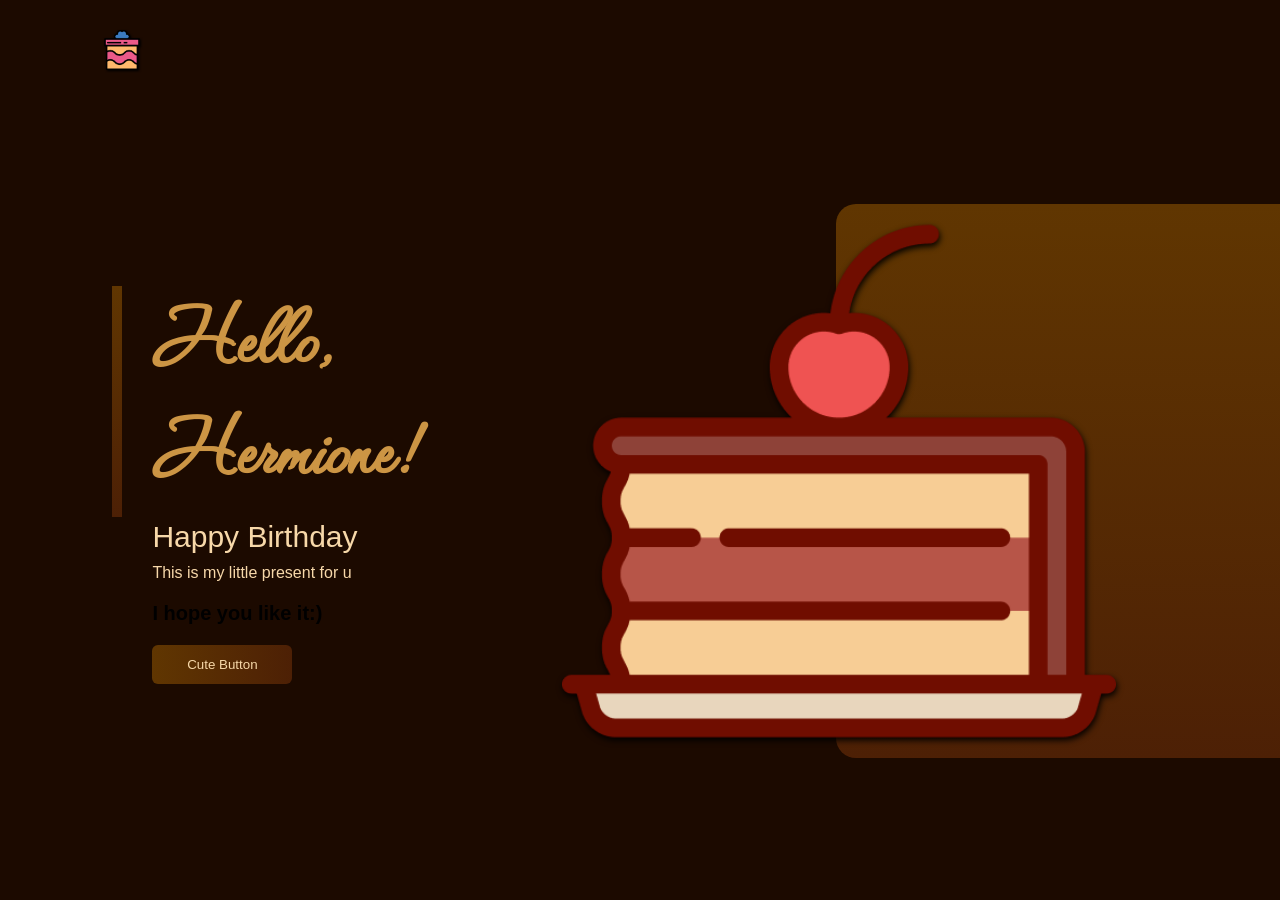
<file: index.html>
<!DOCTYPE html>
<html>
<head>
    <meta name="viewport" content="width=device-width, initial-scale=1.0">
    <title>Birthday Present | Home</title>
    <link rel="stylesheet" href="style.css">
    <link rel="icon" href="./img/slice_cake_birthday_cake_dessert_sweet_icon_207992.ico">
    <link rel="preconnect" href="https://fonts.googleapis.com">
<link rel="preconnect" href="https://fonts.gstatic.com" crossorigin>
<link href="https://fonts.googleapis.com/css2?family=Waterfall&display=swap" rel="stylesheet">
</head>
<body>
    <div class="container">
        <div class="navbar">
            <a href="./Page/index copy 8.html">
            <img src="./img/present-svgrepo-com 1.png" class="logo">
            </a>
            <nav>
                <!--
                <ul id="menuList">
                    <li><a href="">Home</a></li>
                    <li><a href="./Page/story.html">Story</a></li>
                    <li><a href="">About</a></li>
                    <li><a href="">Others</a></li>
                </ul>
                -->
            </nav>
            <img src="./img/menu-icon-white-png-27.jpg" class="menu-icon"
            onclick="togglemenu()">
        </div>
        <div class="row">
            <div class="col-1">
                <h2>Hello,<br>Hermione!</h2>
                <h3>Happy Birthday</h3>
                <p>This is my little present for u</p>
                <h4>I hope you like it:)</h4>
                <a href="./Page/index copy.html">
                <button type="button">Cute Button<img src="./img/arrow.png"></button>
                </a>
            </div>
            <div class="col-2">
                <img src="./img/cake-svgrepo-com 1.png" class="controller">
                <div class="color-box"></div>
                <div class="add-btn">
                    <!--<img src="./Playstation_Img/add.png">
                    <p>Download</p> -->
                </div>
            </div>
        </div>
        <!--
        <div class="social-links">
            <img src="./Playstation_Img/fb.png">
            <img src="./Playstation_Img/tw.png">
            <img src="./Playstation_Img/ig.png"> -->
        </div>

    </div>

      <script>

            var menuList = document.getElementById("menuList");

            menuList.style.maxHeight = "0px";

            function togglemenu(){

                    if(menuList.style.maxHeight == "0px")
                        {
                            menuList.style.maxHeight = "130px";
                        }
                    else
                        {
                            menuList.style.maxHeight = "0px";
                        }
            }

      </script>
</body>
</html>
</file>
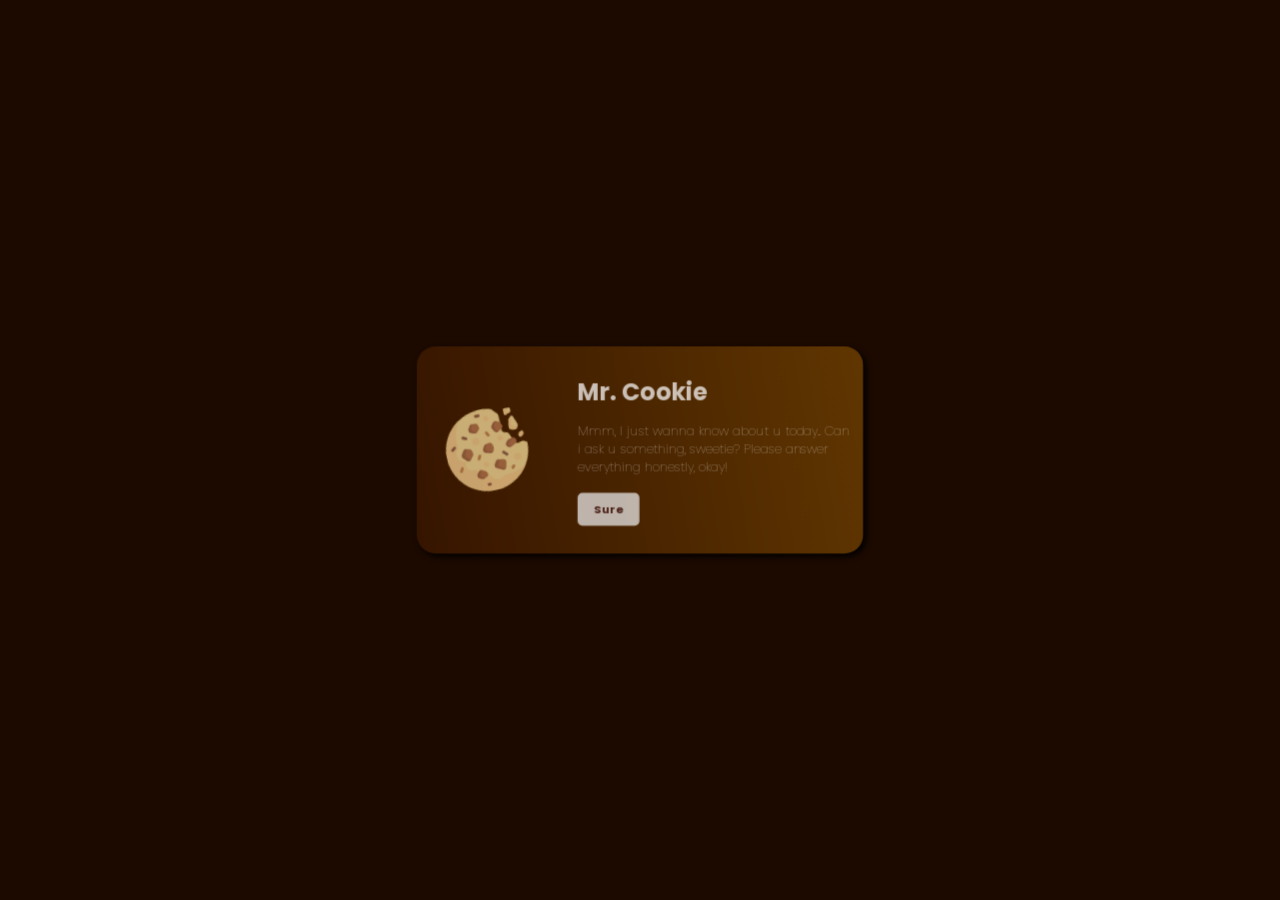
<file: Page/index copy 2.html>
<!DOCTYPE html>
<html lang="en">
<head>
	<meta charset="UTF-8">
	<meta http-equiv="X-UA-Compatible" content="IE=edge">
	<meta name="viewport" content="width=device-width, initial-scale=1.0">
	<title>Cookie Popup</title>
	<link rel="icon" href="./slice_cake_birthday_cake_dessert_sweet_icon_207992.ico">
	<link rel="preconnect" href="https://fonts.googleapis.com">
<link rel="preconnect" href="https://fonts.gstatic.com" crossorigin>
<link href="https://fonts.googleapis.com/css2?family=Poppins:wght@300;400&display=swap" rel="stylesheet">
	<link rel="stylesheet" type="text/css" href="./style copy.css">
</head>
<body>
	<div class="cookie-container">
	<!-- This is our cookie-->
			<svg class="cookie" width="512" height="512" viewBox="0 0 512 512" fill="none" xmlns="http://www.w3.org/2000/svg">
				<g id="cookies-svgrepo-com 1" clip-path="url(#clip0_1_3)">
				<g>
				<path id="Vector" d="M479.632 248.36L455.291 253.228C447.191 254.848 439.05 250.635 435.695 243.086L409.622 184.42C407.415 179.453 403.043 175.781 397.771 174.462L384.188 171.067C376.328 169.102 370.815 162.041 370.815 153.939V59.803C370.815 55.404 369.172 51.163 366.209 47.911L333.415 11.925C303.848 2.562 271.976 -1.615 238.84 0.567C111.485 8.957 8.31599 112.557 0.544988 239.95C-8.52201 388.608 109.356 512 256.055 512C395.978 512 509.609 399.725 511.945 260.359L490.991 249.882C487.479 248.125 483.482 247.59 479.632 248.36Z" fill="#FFE6A1"/>
				<g id="Group">
				<path id="Vector_2" d="M335.503 432.551C333.949 432.551 332.418 432.462 330.871 432.434C321.171 443.315 307.089 450.206 291.365 450.206C268.205 450.206 248.569 435.316 241.372 414.608C209.693 402.071 181.119 383.419 157.105 360.071C153.472 361.166 149.699 361.93 145.709 361.93C123.77 361.93 105.985 344.145 105.985 322.206C105.985 314.544 108.257 307.453 112.015 301.385C111.746 300.904 111.459 300.437 111.192 299.954C83.637 298.086 61.848 275.201 61.848 247.172C61.848 230.653 69.414 215.908 81.265 206.194C80.142 196.463 79.503 186.585 79.503 176.551C79.503 126.202 94.097 79.289 119.2 39.697C47.614 85.085 0.0549927 164.964 0.0549927 256C0.0549927 397.385 114.67 512 256.055 512C347.091 512 426.969 464.441 472.358 392.855C432.766 417.958 385.853 432.551 335.503 432.551Z" fill="#FFD796"/>
				<path id="Vector_3" d="M198.676 211.862C210.864 211.862 220.745 201.981 220.745 189.793C220.745 177.605 210.864 167.724 198.676 167.724C186.488 167.724 176.607 177.605 176.607 189.793C176.607 201.981 186.488 211.862 198.676 211.862Z" fill="#FFD796"/>
				<path id="Vector_4" d="M432.607 357.517C444.795 357.517 454.676 347.636 454.676 335.448C454.676 323.26 444.795 313.379 432.607 313.379C420.419 313.379 410.538 323.26 410.538 335.448C410.538 347.636 420.419 357.517 432.607 357.517Z" fill="#FFD796"/>
				<path id="Vector_5" d="M231.779 357.517C240.311 357.517 247.227 350.601 247.227 342.069C247.227 333.537 240.311 326.621 231.779 326.621C223.247 326.621 216.331 333.537 216.331 342.069C216.331 350.601 223.247 357.517 231.779 357.517Z" fill="#FFD796"/>
				<path id="Vector_6" d="M350.952 216.275C359.484 216.275 366.4 209.359 366.4 200.827C366.4 192.295 359.484 185.379 350.952 185.379C342.42 185.379 335.504 192.295 335.504 200.827C335.504 209.359 342.42 216.275 350.952 216.275Z" fill="#FFD796"/>
				<path id="Vector_7" d="M289.159 79.448C297.691 79.448 304.607 72.5317 304.607 64C304.607 55.4683 297.691 48.552 289.159 48.552C280.627 48.552 273.711 55.4683 273.711 64C273.711 72.5317 280.627 79.448 289.159 79.448Z" fill="#FFD796"/>
				</g>
				<g id="Group_2">
				<path id="Vector_8" d="M243.209 227.386L233.004 244.395C226.904 254.561 232.36 267.731 243.861 270.606L274.237 278.2C283.697 280.565 293.283 274.814 295.647 265.354L299.122 251.454C299.825 248.642 299.825 245.702 299.122 242.89L295.448 228.193C293.163 219.05 284.099 213.314 274.858 215.162L254.886 219.156C250.008 220.133 245.769 223.121 243.209 227.386Z" fill="#B97850"/>
				<path id="Vector_9" d="M294.162 336.673L283.519 354.411C278.228 363.23 281.564 374.687 290.762 379.286L324.644 396.227C334.746 401.279 346.928 395.675 349.668 384.718L353.158 370.758L357.237 354.439C359.776 344.283 352.97 334.16 342.605 332.679L311.796 328.277C304.766 327.273 297.816 330.582 294.162 336.673Z" fill="#B97850"/>
				<path id="Vector_10" d="M108.413 231.358L95.424 253.007C91.256 259.954 92.351 268.846 98.079 274.575L118.521 295.018C125.962 302.459 138.218 301.78 144.792 293.563L162.317 271.656C165.759 267.354 166.995 261.691 165.658 256.345L161.661 240.357C160.006 233.737 154.686 228.665 147.996 227.326L127.014 223.13C119.698 221.666 112.252 224.96 108.413 231.358Z" fill="#B97850"/>
				<path id="Vector_11" d="M180.291 88.019L170.275 104.713C164.464 114.398 169.116 126.974 179.831 130.546L201.566 137.791C207.91 139.905 214.904 138.254 219.633 133.526L231.332 121.827C235.717 117.442 237.48 111.077 235.976 105.061L232.916 92.822C230.951 84.961 223.889 79.447 215.787 79.447H195.429C189.229 79.448 183.482 82.702 180.291 88.019Z" fill="#B97850"/>
				<path id="Vector_12" d="M393.516 224.47L383.297 234.689C376.403 241.583 376.403 252.762 383.297 259.657L388.298 264.658C393.672 270.032 401.88 271.364 408.678 267.965L437.595 253.507C444.996 249.806 448.835 241.462 446.828 233.434L445.518 228.195C443.233 219.052 434.169 213.316 424.928 215.164L402.539 219.642C399.12 220.324 395.981 222.005 393.516 224.47Z" fill="#B97850"/>
				<path id="Vector_13" d="M327.869 98.456L316.144 114.09C311.837 119.832 311.436 127.612 315.129 133.767L325.978 151.848C331.164 160.492 342.523 163.046 350.91 157.455L372.94 142.768C381.374 137.146 383.352 125.593 377.271 117.485L365.295 101.517C363.14 98.644 360.161 96.496 356.754 95.361L347.576 92.301C340.366 89.896 332.428 92.376 327.869 98.456Z" fill="#B97850"/>
				<path id="Vector_14" d="M176.789 377.385L165.261 391.795C157.86 401.046 161.491 414.816 172.491 419.217L187.976 425.411C192.186 427.095 196.881 427.095 201.09 425.411L218.468 418.459C228.88 414.295 232.822 401.604 226.602 392.273L223.617 387.796C221.912 385.239 219.571 383.173 216.823 381.798L198.473 372.623C191.024 368.9 181.989 370.885 176.789 377.385Z" fill="#B97850"/>
				</g>
				<g id="Group_3">
				<path id="Vector_15" d="M140.428 292.921L119.986 272.479C114.258 266.751 113.162 257.858 117.331 250.912L130.32 229.263C131.428 227.417 132.892 225.918 134.511 224.63L127.015 223.132C119.699 221.669 112.252 224.963 108.413 231.36L95.424 253.009C91.256 259.956 92.351 268.848 98.079 274.577L118.521 295.019C125.418 301.916 136.396 301.75 143.206 295.158C142.23 294.511 141.29 293.784 140.428 292.921Z" fill="#A5694B"/>
				<path id="Vector_16" d="M219.248 131.506L197.513 124.262C186.799 120.69 182.145 108.114 187.957 98.429L197.973 81.735C198.482 80.885 199.155 80.186 199.786 79.448H195.428C189.227 79.448 183.48 82.702 180.289 88.02L170.273 104.713C164.461 114.398 169.113 126.974 179.829 130.546L201.564 137.791C207.908 139.905 214.902 138.254 219.631 133.526L221.276 131.881C220.6 131.741 219.914 131.728 219.248 131.506Z" fill="#A5694B"/>
				<path id="Vector_17" d="M290.988 273.124L260.612 265.53C249.11 262.654 243.654 249.485 249.755 239.319L259.96 222.31C261.175 220.285 262.789 218.576 264.65 217.205L254.886 219.158C250.009 220.133 245.768 223.122 243.209 227.388L233.004 244.397C226.904 254.563 232.36 267.733 243.861 270.608L274.237 278.202C280.636 279.802 287.036 277.63 291.275 273.167C291.179 273.143 291.084 273.148 290.988 273.124Z" fill="#A5694B"/>
				<path id="Vector_18" d="M342.469 150.321L331.62 132.24C327.927 126.085 328.328 118.307 332.635 112.563L344.36 96.93C345.644 95.217 347.238 93.875 348.966 92.762L347.575 92.299C340.365 89.896 332.427 92.376 327.867 98.455L316.143 114.088C311.836 119.831 311.435 127.61 315.128 133.765L325.977 151.846C331.146 160.461 342.443 163.016 350.821 157.499C347.464 156.102 344.492 153.692 342.469 150.321Z" fill="#A5694B"/>
				<path id="Vector_19" d="M402.467 263.482C395.572 256.587 395.572 245.409 402.467 238.514L412.686 228.295C415.15 225.831 418.289 224.15 421.708 223.467L440.553 219.698C436.521 215.866 430.764 213.995 424.927 215.163L402.538 219.641C399.12 220.325 395.981 222.005 393.516 224.469L383.297 234.688C376.403 241.583 376.403 252.761 383.297 259.656L388.298 264.657C393.339 269.698 400.839 271.019 407.363 268.38L402.467 263.482Z" fill="#A5694B"/>
				<path id="Vector_20" d="M312.633 377.805C303.435 373.206 300.098 361.749 305.39 352.93L316.033 335.193C317.429 332.868 319.402 331.105 321.578 329.676L311.798 328.279C304.766 327.274 297.817 330.582 294.163 336.673L283.52 354.411C278.229 363.23 281.565 374.687 290.763 379.286L324.645 396.227C331.398 399.604 339.019 398.146 344.188 393.584L312.633 377.805Z" fill="#A5694B"/>
				<path id="Vector_21" d="M205.631 422.46L190.146 416.266C179.147 411.867 175.516 398.095 182.916 388.844L194.444 374.434C195.176 373.519 195.998 372.719 196.866 371.987C189.76 369.266 181.624 371.34 176.789 377.385L165.261 391.795C157.86 401.046 161.491 414.816 172.491 419.217L187.976 425.411C192.186 427.095 196.881 427.095 201.09 425.411L207.267 422.94C206.72 422.781 206.163 422.673 205.631 422.46Z" fill="#A5694B"/>
				</g>
				<path id="Vector_22" d="M70.665 361.922C69.342 361.922 67.992 361.621 66.726 360.991C62.364 358.81 60.596 353.509 62.778 349.147L71.606 331.492C73.788 327.13 79.076 325.38 83.45 327.544C87.812 329.726 89.58 335.026 87.398 339.388L78.57 357.043C77.023 360.137 73.907 361.922 70.665 361.922Z" fill="#C98850"/>
				<path id="Vector_23" d="M229.572 476.689H220.744C215.869 476.689 211.916 472.741 211.916 467.861C211.916 462.982 215.869 459.033 220.744 459.033H229.572C234.447 459.033 238.4 462.981 238.4 467.861C238.4 472.741 234.447 476.689 229.572 476.689Z" fill="#925F4A"/>
				<path id="Vector_24" d="M194.253 308.965C192.93 308.965 191.58 308.664 190.314 308.034C185.952 305.852 184.184 300.551 186.366 296.19L195.194 278.535C197.371 274.182 202.66 272.423 207.038 274.587C211.4 276.769 213.168 282.069 210.986 286.431L202.158 304.086C200.611 307.181 197.494 308.965 194.253 308.965Z" fill="#C98850"/>
				<g id="Group_4">
				<path id="Vector_25" d="M141.288 167.724C139.965 167.724 138.615 167.423 137.349 166.793L119.694 157.965C115.332 155.783 113.564 150.483 115.746 146.121C117.923 141.768 123.216 140 127.59 142.173L145.245 151C149.607 153.182 151.375 158.482 149.193 162.844C147.646 165.939 144.529 167.724 141.288 167.724Z" fill="#925F4A"/>
				<path id="Vector_26" d="M247.228 44.137H229.573C224.698 44.137 220.745 40.189 220.745 35.309C220.745 30.429 224.698 26.481 229.573 26.481H247.228C252.103 26.481 256.056 30.429 256.056 35.309C256.056 40.189 252.103 44.137 247.228 44.137Z" fill="#925F4A"/>
				</g>
				<path id="Vector_27" d="M282.547 176.551C279.305 176.551 276.189 174.767 274.642 171.672L265.814 154.017C263.632 149.655 265.4 144.353 269.762 142.173C274.133 140 279.43 141.768 281.606 146.121L290.434 163.776C292.616 168.138 290.848 173.44 286.486 175.62C285.218 176.25 283.87 176.551 282.547 176.551Z" fill="#C98850"/>
				<g id="Group_5">
				<path id="Vector_28" d="M40.286 219.777C39.099 219.192 38.022 218.325 37.163 217.2C34.213 213.316 34.972 207.779 38.857 204.83L54.579 192.894C58.46 189.943 63.993 190.709 66.949 194.588C69.899 198.472 69.14 204.009 65.255 206.958L49.534 218.893C46.777 220.985 43.193 221.209 40.286 219.777Z" fill="#925F4A"/>
				<path id="Vector_29" d="M370.814 317.793C368.555 317.793 366.296 316.931 364.573 315.207L346.918 297.552C343.47 294.104 343.47 288.517 346.918 285.069C350.366 281.621 355.953 281.621 359.401 285.069L377.056 302.724C380.504 306.172 380.504 311.759 377.056 315.207C375.331 316.931 373.072 317.793 370.814 317.793Z" fill="#925F4A"/>
				</g>
				<path id="Vector_30" d="M388.469 406.069C386.21 406.069 383.951 405.207 382.228 403.483C378.78 400.035 378.78 394.448 382.228 391L391.056 382.172C394.504 378.724 400.091 378.724 403.539 382.172C406.987 385.62 406.987 391.207 403.539 394.655L394.711 403.483C392.986 405.207 390.728 406.069 388.469 406.069Z" fill="#C98850"/>
				</g>
				<g id="crumbs">
				<g id="Group_6">
				<path id="Vector_31" d="M406.124 35.31V57.582C406.124 63.828 412.431 68.098 418.23 65.778L444.713 55.185C448.064 53.844 450.262 50.598 450.262 46.989V35.31C450.262 30.435 446.309 26.482 441.434 26.482H414.951C410.077 26.482 406.124 30.435 406.124 35.31Z" fill="#FFE6A1"/>
				<path id="Vector_32" d="M424.997 104.904L419.364 144.338C418.039 153.614 424.192 162.31 433.379 164.147L449.546 167.38C456.562 168.784 463.73 165.814 467.699 159.861L473.779 150.741C476.928 146.016 477.614 140.065 475.62 134.749L457.203 85.638C454.912 79.53 447.077 77.833 442.464 82.446L429.992 94.917C427.29 97.618 425.538 101.123 424.997 104.904Z" fill="#FFE6A1"/>
				</g>
				<g id="Group_7">
				<path id="Vector_33" d="M469.253 151.699L453.086 148.466C443.898 146.628 437.746 137.932 439.071 128.657L444.704 89.224C445.207 85.707 446.847 82.495 449.233 79.881C446.837 79.76 444.377 80.531 442.464 82.443L429.991 94.915C427.29 97.616 425.537 101.121 424.998 104.902L419.365 144.335C418.04 153.612 424.193 162.307 433.38 164.144L449.547 167.377C456.562 168.779 463.731 165.811 467.7 159.858L473.019 151.88C471.767 151.905 470.514 151.952 469.253 151.699Z" fill="#FFD796"/>
				<path id="Vector_34" d="M435.885 48.122C430.086 50.441 423.779 46.171 423.779 39.926V26.482H414.951C410.076 26.482 406.123 30.435 406.123 35.31V57.582C406.123 63.828 412.43 68.098 418.229 65.778L444.712 55.185C448.063 53.844 450.261 50.599 450.261 46.989V42.372L435.885 48.122Z" fill="#FFD796"/>
				<path id="Vector_35" d="M472.318 192.523L467.1 202.959C465.858 205.444 465.858 208.369 467.1 210.854L469.481 215.618C471.856 220.367 477.855 221.961 482.273 219.016L496.504 209.529C498.96 207.891 500.435 205.135 500.435 202.184V192.673C500.435 186.648 494.532 182.393 488.816 184.299L477.421 188.097C475.201 188.836 473.365 190.428 472.318 192.523Z" fill="#FFD796"/>
				</g>
				</g>
				</g>
				<defs>
				<clipPath id="clip0_1_3">
				<rect width="512" height="512" fill="white"/>
				</clipPath>
				</defs>
			</svg>
	<div class="text">
		<h2 class="cookie-title">Mr. Cookie</h2>
		<p class="cookie-subtitle">Mmm, I just wanna know about u today... Can i ask u something, sweetie? Please answer everything honestly, okay!</p>
		<a href="index copy 3.html">
			<button class="cta-select">Sure</button>
			</a>
	</div>
	</div>
	<script src="https://cdnjs.cloudflare.com/ajax/libs/gsap/3.8.0/gsap.min.js" integrity="sha512-eP6ippJojIKXKO8EPLtsUMS+/sAGHGo1UN/38swqZa1ypfcD4I0V/ac5G3VzaHfDaklFmQLEs51lhkkVaqg60Q==" crossorigin="anonymous" referrerpolicy="no-referrer"></script>
	<script src="app.js"></script>
</body>
</html>
</file>
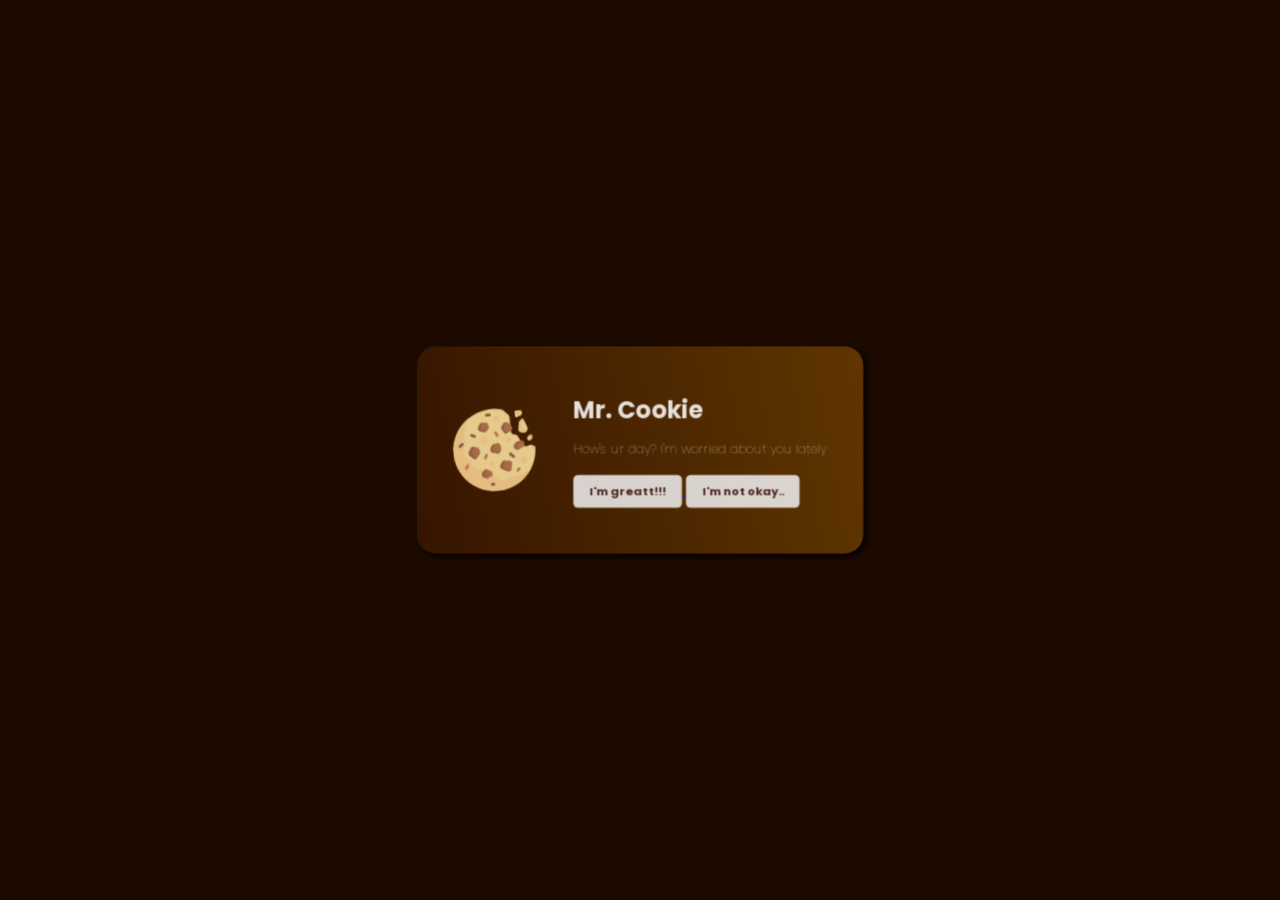
<file: Page/index copy 3.html>
<!DOCTYPE html>
<html lang="en">
<head>
	<meta charset="UTF-8">
	<meta http-equiv="X-UA-Compatible" content="IE=edge">
	<meta name="viewport" content="width=device-width, initial-scale=1.0">
	<title>Cookie Popup</title>
	<link rel="icon" href="./slice_cake_birthday_cake_dessert_sweet_icon_207992.ico">
	<link rel="preconnect" href="https://fonts.googleapis.com">
<link rel="preconnect" href="https://fonts.gstatic.com" crossorigin>
<link href="https://fonts.googleapis.com/css2?family=Poppins:wght@300;400&display=swap" rel="stylesheet">
	<link rel="stylesheet" type="text/css" href="./style copy.css">
</head>
<body>
	<div class="cookie-container">
	<!-- This is our cookie-->
			<svg class="cookie" width="512" height="512" viewBox="0 0 512 512" fill="none" xmlns="http://www.w3.org/2000/svg">
				<g id="cookies-svgrepo-com 1" clip-path="url(#clip0_1_3)">
				<g>
				<path id="Vector" d="M479.632 248.36L455.291 253.228C447.191 254.848 439.05 250.635 435.695 243.086L409.622 184.42C407.415 179.453 403.043 175.781 397.771 174.462L384.188 171.067C376.328 169.102 370.815 162.041 370.815 153.939V59.803C370.815 55.404 369.172 51.163 366.209 47.911L333.415 11.925C303.848 2.562 271.976 -1.615 238.84 0.567C111.485 8.957 8.31599 112.557 0.544988 239.95C-8.52201 388.608 109.356 512 256.055 512C395.978 512 509.609 399.725 511.945 260.359L490.991 249.882C487.479 248.125 483.482 247.59 479.632 248.36Z" fill="#FFE6A1"/>
				<g id="Group">
				<path id="Vector_2" d="M335.503 432.551C333.949 432.551 332.418 432.462 330.871 432.434C321.171 443.315 307.089 450.206 291.365 450.206C268.205 450.206 248.569 435.316 241.372 414.608C209.693 402.071 181.119 383.419 157.105 360.071C153.472 361.166 149.699 361.93 145.709 361.93C123.77 361.93 105.985 344.145 105.985 322.206C105.985 314.544 108.257 307.453 112.015 301.385C111.746 300.904 111.459 300.437 111.192 299.954C83.637 298.086 61.848 275.201 61.848 247.172C61.848 230.653 69.414 215.908 81.265 206.194C80.142 196.463 79.503 186.585 79.503 176.551C79.503 126.202 94.097 79.289 119.2 39.697C47.614 85.085 0.0549927 164.964 0.0549927 256C0.0549927 397.385 114.67 512 256.055 512C347.091 512 426.969 464.441 472.358 392.855C432.766 417.958 385.853 432.551 335.503 432.551Z" fill="#FFD796"/>
				<path id="Vector_3" d="M198.676 211.862C210.864 211.862 220.745 201.981 220.745 189.793C220.745 177.605 210.864 167.724 198.676 167.724C186.488 167.724 176.607 177.605 176.607 189.793C176.607 201.981 186.488 211.862 198.676 211.862Z" fill="#FFD796"/>
				<path id="Vector_4" d="M432.607 357.517C444.795 357.517 454.676 347.636 454.676 335.448C454.676 323.26 444.795 313.379 432.607 313.379C420.419 313.379 410.538 323.26 410.538 335.448C410.538 347.636 420.419 357.517 432.607 357.517Z" fill="#FFD796"/>
				<path id="Vector_5" d="M231.779 357.517C240.311 357.517 247.227 350.601 247.227 342.069C247.227 333.537 240.311 326.621 231.779 326.621C223.247 326.621 216.331 333.537 216.331 342.069C216.331 350.601 223.247 357.517 231.779 357.517Z" fill="#FFD796"/>
				<path id="Vector_6" d="M350.952 216.275C359.484 216.275 366.4 209.359 366.4 200.827C366.4 192.295 359.484 185.379 350.952 185.379C342.42 185.379 335.504 192.295 335.504 200.827C335.504 209.359 342.42 216.275 350.952 216.275Z" fill="#FFD796"/>
				<path id="Vector_7" d="M289.159 79.448C297.691 79.448 304.607 72.5317 304.607 64C304.607 55.4683 297.691 48.552 289.159 48.552C280.627 48.552 273.711 55.4683 273.711 64C273.711 72.5317 280.627 79.448 289.159 79.448Z" fill="#FFD796"/>
				</g>
				<g id="Group_2">
				<path id="Vector_8" d="M243.209 227.386L233.004 244.395C226.904 254.561 232.36 267.731 243.861 270.606L274.237 278.2C283.697 280.565 293.283 274.814 295.647 265.354L299.122 251.454C299.825 248.642 299.825 245.702 299.122 242.89L295.448 228.193C293.163 219.05 284.099 213.314 274.858 215.162L254.886 219.156C250.008 220.133 245.769 223.121 243.209 227.386Z" fill="#B97850"/>
				<path id="Vector_9" d="M294.162 336.673L283.519 354.411C278.228 363.23 281.564 374.687 290.762 379.286L324.644 396.227C334.746 401.279 346.928 395.675 349.668 384.718L353.158 370.758L357.237 354.439C359.776 344.283 352.97 334.16 342.605 332.679L311.796 328.277C304.766 327.273 297.816 330.582 294.162 336.673Z" fill="#B97850"/>
				<path id="Vector_10" d="M108.413 231.358L95.424 253.007C91.256 259.954 92.351 268.846 98.079 274.575L118.521 295.018C125.962 302.459 138.218 301.78 144.792 293.563L162.317 271.656C165.759 267.354 166.995 261.691 165.658 256.345L161.661 240.357C160.006 233.737 154.686 228.665 147.996 227.326L127.014 223.13C119.698 221.666 112.252 224.96 108.413 231.358Z" fill="#B97850"/>
				<path id="Vector_11" d="M180.291 88.019L170.275 104.713C164.464 114.398 169.116 126.974 179.831 130.546L201.566 137.791C207.91 139.905 214.904 138.254 219.633 133.526L231.332 121.827C235.717 117.442 237.48 111.077 235.976 105.061L232.916 92.822C230.951 84.961 223.889 79.447 215.787 79.447H195.429C189.229 79.448 183.482 82.702 180.291 88.019Z" fill="#B97850"/>
				<path id="Vector_12" d="M393.516 224.47L383.297 234.689C376.403 241.583 376.403 252.762 383.297 259.657L388.298 264.658C393.672 270.032 401.88 271.364 408.678 267.965L437.595 253.507C444.996 249.806 448.835 241.462 446.828 233.434L445.518 228.195C443.233 219.052 434.169 213.316 424.928 215.164L402.539 219.642C399.12 220.324 395.981 222.005 393.516 224.47Z" fill="#B97850"/>
				<path id="Vector_13" d="M327.869 98.456L316.144 114.09C311.837 119.832 311.436 127.612 315.129 133.767L325.978 151.848C331.164 160.492 342.523 163.046 350.91 157.455L372.94 142.768C381.374 137.146 383.352 125.593 377.271 117.485L365.295 101.517C363.14 98.644 360.161 96.496 356.754 95.361L347.576 92.301C340.366 89.896 332.428 92.376 327.869 98.456Z" fill="#B97850"/>
				<path id="Vector_14" d="M176.789 377.385L165.261 391.795C157.86 401.046 161.491 414.816 172.491 419.217L187.976 425.411C192.186 427.095 196.881 427.095 201.09 425.411L218.468 418.459C228.88 414.295 232.822 401.604 226.602 392.273L223.617 387.796C221.912 385.239 219.571 383.173 216.823 381.798L198.473 372.623C191.024 368.9 181.989 370.885 176.789 377.385Z" fill="#B97850"/>
				</g>
				<g id="Group_3">
				<path id="Vector_15" d="M140.428 292.921L119.986 272.479C114.258 266.751 113.162 257.858 117.331 250.912L130.32 229.263C131.428 227.417 132.892 225.918 134.511 224.63L127.015 223.132C119.699 221.669 112.252 224.963 108.413 231.36L95.424 253.009C91.256 259.956 92.351 268.848 98.079 274.577L118.521 295.019C125.418 301.916 136.396 301.75 143.206 295.158C142.23 294.511 141.29 293.784 140.428 292.921Z" fill="#A5694B"/>
				<path id="Vector_16" d="M219.248 131.506L197.513 124.262C186.799 120.69 182.145 108.114 187.957 98.429L197.973 81.735C198.482 80.885 199.155 80.186 199.786 79.448H195.428C189.227 79.448 183.48 82.702 180.289 88.02L170.273 104.713C164.461 114.398 169.113 126.974 179.829 130.546L201.564 137.791C207.908 139.905 214.902 138.254 219.631 133.526L221.276 131.881C220.6 131.741 219.914 131.728 219.248 131.506Z" fill="#A5694B"/>
				<path id="Vector_17" d="M290.988 273.124L260.612 265.53C249.11 262.654 243.654 249.485 249.755 239.319L259.96 222.31C261.175 220.285 262.789 218.576 264.65 217.205L254.886 219.158C250.009 220.133 245.768 223.122 243.209 227.388L233.004 244.397C226.904 254.563 232.36 267.733 243.861 270.608L274.237 278.202C280.636 279.802 287.036 277.63 291.275 273.167C291.179 273.143 291.084 273.148 290.988 273.124Z" fill="#A5694B"/>
				<path id="Vector_18" d="M342.469 150.321L331.62 132.24C327.927 126.085 328.328 118.307 332.635 112.563L344.36 96.93C345.644 95.217 347.238 93.875 348.966 92.762L347.575 92.299C340.365 89.896 332.427 92.376 327.867 98.455L316.143 114.088C311.836 119.831 311.435 127.61 315.128 133.765L325.977 151.846C331.146 160.461 342.443 163.016 350.821 157.499C347.464 156.102 344.492 153.692 342.469 150.321Z" fill="#A5694B"/>
				<path id="Vector_19" d="M402.467 263.482C395.572 256.587 395.572 245.409 402.467 238.514L412.686 228.295C415.15 225.831 418.289 224.15 421.708 223.467L440.553 219.698C436.521 215.866 430.764 213.995 424.927 215.163L402.538 219.641C399.12 220.325 395.981 222.005 393.516 224.469L383.297 234.688C376.403 241.583 376.403 252.761 383.297 259.656L388.298 264.657C393.339 269.698 400.839 271.019 407.363 268.38L402.467 263.482Z" fill="#A5694B"/>
				<path id="Vector_20" d="M312.633 377.805C303.435 373.206 300.098 361.749 305.39 352.93L316.033 335.193C317.429 332.868 319.402 331.105 321.578 329.676L311.798 328.279C304.766 327.274 297.817 330.582 294.163 336.673L283.52 354.411C278.229 363.23 281.565 374.687 290.763 379.286L324.645 396.227C331.398 399.604 339.019 398.146 344.188 393.584L312.633 377.805Z" fill="#A5694B"/>
				<path id="Vector_21" d="M205.631 422.46L190.146 416.266C179.147 411.867 175.516 398.095 182.916 388.844L194.444 374.434C195.176 373.519 195.998 372.719 196.866 371.987C189.76 369.266 181.624 371.34 176.789 377.385L165.261 391.795C157.86 401.046 161.491 414.816 172.491 419.217L187.976 425.411C192.186 427.095 196.881 427.095 201.09 425.411L207.267 422.94C206.72 422.781 206.163 422.673 205.631 422.46Z" fill="#A5694B"/>
				</g>
				<path id="Vector_22" d="M70.665 361.922C69.342 361.922 67.992 361.621 66.726 360.991C62.364 358.81 60.596 353.509 62.778 349.147L71.606 331.492C73.788 327.13 79.076 325.38 83.45 327.544C87.812 329.726 89.58 335.026 87.398 339.388L78.57 357.043C77.023 360.137 73.907 361.922 70.665 361.922Z" fill="#C98850"/>
				<path id="Vector_23" d="M229.572 476.689H220.744C215.869 476.689 211.916 472.741 211.916 467.861C211.916 462.982 215.869 459.033 220.744 459.033H229.572C234.447 459.033 238.4 462.981 238.4 467.861C238.4 472.741 234.447 476.689 229.572 476.689Z" fill="#925F4A"/>
				<path id="Vector_24" d="M194.253 308.965C192.93 308.965 191.58 308.664 190.314 308.034C185.952 305.852 184.184 300.551 186.366 296.19L195.194 278.535C197.371 274.182 202.66 272.423 207.038 274.587C211.4 276.769 213.168 282.069 210.986 286.431L202.158 304.086C200.611 307.181 197.494 308.965 194.253 308.965Z" fill="#C98850"/>
				<g id="Group_4">
				<path id="Vector_25" d="M141.288 167.724C139.965 167.724 138.615 167.423 137.349 166.793L119.694 157.965C115.332 155.783 113.564 150.483 115.746 146.121C117.923 141.768 123.216 140 127.59 142.173L145.245 151C149.607 153.182 151.375 158.482 149.193 162.844C147.646 165.939 144.529 167.724 141.288 167.724Z" fill="#925F4A"/>
				<path id="Vector_26" d="M247.228 44.137H229.573C224.698 44.137 220.745 40.189 220.745 35.309C220.745 30.429 224.698 26.481 229.573 26.481H247.228C252.103 26.481 256.056 30.429 256.056 35.309C256.056 40.189 252.103 44.137 247.228 44.137Z" fill="#925F4A"/>
				</g>
				<path id="Vector_27" d="M282.547 176.551C279.305 176.551 276.189 174.767 274.642 171.672L265.814 154.017C263.632 149.655 265.4 144.353 269.762 142.173C274.133 140 279.43 141.768 281.606 146.121L290.434 163.776C292.616 168.138 290.848 173.44 286.486 175.62C285.218 176.25 283.87 176.551 282.547 176.551Z" fill="#C98850"/>
				<g id="Group_5">
				<path id="Vector_28" d="M40.286 219.777C39.099 219.192 38.022 218.325 37.163 217.2C34.213 213.316 34.972 207.779 38.857 204.83L54.579 192.894C58.46 189.943 63.993 190.709 66.949 194.588C69.899 198.472 69.14 204.009 65.255 206.958L49.534 218.893C46.777 220.985 43.193 221.209 40.286 219.777Z" fill="#925F4A"/>
				<path id="Vector_29" d="M370.814 317.793C368.555 317.793 366.296 316.931 364.573 315.207L346.918 297.552C343.47 294.104 343.47 288.517 346.918 285.069C350.366 281.621 355.953 281.621 359.401 285.069L377.056 302.724C380.504 306.172 380.504 311.759 377.056 315.207C375.331 316.931 373.072 317.793 370.814 317.793Z" fill="#925F4A"/>
				</g>
				<path id="Vector_30" d="M388.469 406.069C386.21 406.069 383.951 405.207 382.228 403.483C378.78 400.035 378.78 394.448 382.228 391L391.056 382.172C394.504 378.724 400.091 378.724 403.539 382.172C406.987 385.62 406.987 391.207 403.539 394.655L394.711 403.483C392.986 405.207 390.728 406.069 388.469 406.069Z" fill="#C98850"/>
				</g>
				<g id="crumbs">
				<g id="Group_6">
				<path id="Vector_31" d="M406.124 35.31V57.582C406.124 63.828 412.431 68.098 418.23 65.778L444.713 55.185C448.064 53.844 450.262 50.598 450.262 46.989V35.31C450.262 30.435 446.309 26.482 441.434 26.482H414.951C410.077 26.482 406.124 30.435 406.124 35.31Z" fill="#FFE6A1"/>
				<path id="Vector_32" d="M424.997 104.904L419.364 144.338C418.039 153.614 424.192 162.31 433.379 164.147L449.546 167.38C456.562 168.784 463.73 165.814 467.699 159.861L473.779 150.741C476.928 146.016 477.614 140.065 475.62 134.749L457.203 85.638C454.912 79.53 447.077 77.833 442.464 82.446L429.992 94.917C427.29 97.618 425.538 101.123 424.997 104.904Z" fill="#FFE6A1"/>
				</g>
				<g id="Group_7">
				<path id="Vector_33" d="M469.253 151.699L453.086 148.466C443.898 146.628 437.746 137.932 439.071 128.657L444.704 89.224C445.207 85.707 446.847 82.495 449.233 79.881C446.837 79.76 444.377 80.531 442.464 82.443L429.991 94.915C427.29 97.616 425.537 101.121 424.998 104.902L419.365 144.335C418.04 153.612 424.193 162.307 433.38 164.144L449.547 167.377C456.562 168.779 463.731 165.811 467.7 159.858L473.019 151.88C471.767 151.905 470.514 151.952 469.253 151.699Z" fill="#FFD796"/>
				<path id="Vector_34" d="M435.885 48.122C430.086 50.441 423.779 46.171 423.779 39.926V26.482H414.951C410.076 26.482 406.123 30.435 406.123 35.31V57.582C406.123 63.828 412.43 68.098 418.229 65.778L444.712 55.185C448.063 53.844 450.261 50.599 450.261 46.989V42.372L435.885 48.122Z" fill="#FFD796"/>
				<path id="Vector_35" d="M472.318 192.523L467.1 202.959C465.858 205.444 465.858 208.369 467.1 210.854L469.481 215.618C471.856 220.367 477.855 221.961 482.273 219.016L496.504 209.529C498.96 207.891 500.435 205.135 500.435 202.184V192.673C500.435 186.648 494.532 182.393 488.816 184.299L477.421 188.097C475.201 188.836 473.365 190.428 472.318 192.523Z" fill="#FFD796"/>
				</g>
				</g>
				</g>
				<defs>
				<clipPath id="clip0_1_3">
				<rect width="512" height="512" fill="white"/>
				</clipPath>
				</defs>
			</svg>
	<div class="text">
		<h2 class="cookie-title">Mr. Cookie</h2>
		<p class="cookie-subtitle">How's ur day? I'm worried about you lately</p>
		<a href="./index copy 4.html">
		<button class="cta-select">I'm greatt!!!</button>
		</a>
		<a href="./index copy 5.html">
		<button class="cta-select">I'm not okay..</button>
		</a>
	</div>
	</div>
	<script src="https://cdnjs.cloudflare.com/ajax/libs/gsap/3.8.0/gsap.min.js" integrity="sha512-eP6ippJojIKXKO8EPLtsUMS+/sAGHGo1UN/38swqZa1ypfcD4I0V/ac5G3VzaHfDaklFmQLEs51lhkkVaqg60Q==" crossorigin="anonymous" referrerpolicy="no-referrer"></script>
	<script src="app.js"></script>
</body>
</html>
</file>
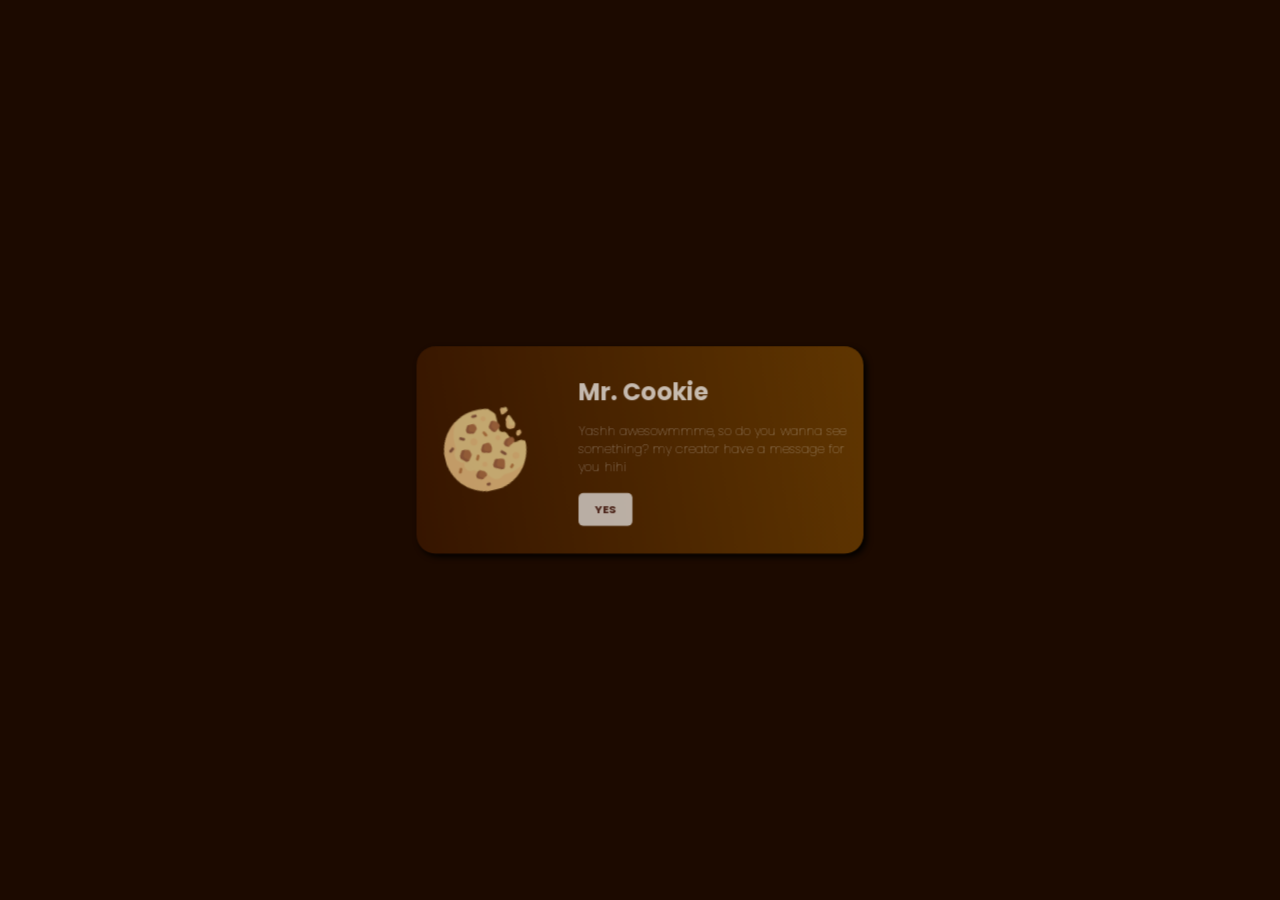
<file: Page/index copy 4.html>
<!DOCTYPE html>
<html lang="en">
<head>
	<meta charset="UTF-8">
	<meta http-equiv="X-UA-Compatible" content="IE=edge">
	<meta name="viewport" content="width=device-width, initial-scale=1.0">
	<title>Cookie Popup</title>
	<link rel="icon" href="./slice_cake_birthday_cake_dessert_sweet_icon_207992.ico">
	<link rel="preconnect" href="https://fonts.googleapis.com">
<link rel="preconnect" href="https://fonts.gstatic.com" crossorigin>
<link href="https://fonts.googleapis.com/css2?family=Poppins:wght@300;400&display=swap" rel="stylesheet">
	<link rel="stylesheet" type="text/css" href="./style copy.css">
</head>
<body>
	<div class="cookie-container">
	<!-- This is our cookie-->
			<svg class="cookie" width="512" height="512" viewBox="0 0 512 512" fill="none" xmlns="http://www.w3.org/2000/svg">
				<g id="cookies-svgrepo-com 1" clip-path="url(#clip0_1_3)">
				<g>
				<path id="Vector" d="M479.632 248.36L455.291 253.228C447.191 254.848 439.05 250.635 435.695 243.086L409.622 184.42C407.415 179.453 403.043 175.781 397.771 174.462L384.188 171.067C376.328 169.102 370.815 162.041 370.815 153.939V59.803C370.815 55.404 369.172 51.163 366.209 47.911L333.415 11.925C303.848 2.562 271.976 -1.615 238.84 0.567C111.485 8.957 8.31599 112.557 0.544988 239.95C-8.52201 388.608 109.356 512 256.055 512C395.978 512 509.609 399.725 511.945 260.359L490.991 249.882C487.479 248.125 483.482 247.59 479.632 248.36Z" fill="#FFE6A1"/>
				<g id="Group">
				<path id="Vector_2" d="M335.503 432.551C333.949 432.551 332.418 432.462 330.871 432.434C321.171 443.315 307.089 450.206 291.365 450.206C268.205 450.206 248.569 435.316 241.372 414.608C209.693 402.071 181.119 383.419 157.105 360.071C153.472 361.166 149.699 361.93 145.709 361.93C123.77 361.93 105.985 344.145 105.985 322.206C105.985 314.544 108.257 307.453 112.015 301.385C111.746 300.904 111.459 300.437 111.192 299.954C83.637 298.086 61.848 275.201 61.848 247.172C61.848 230.653 69.414 215.908 81.265 206.194C80.142 196.463 79.503 186.585 79.503 176.551C79.503 126.202 94.097 79.289 119.2 39.697C47.614 85.085 0.0549927 164.964 0.0549927 256C0.0549927 397.385 114.67 512 256.055 512C347.091 512 426.969 464.441 472.358 392.855C432.766 417.958 385.853 432.551 335.503 432.551Z" fill="#FFD796"/>
				<path id="Vector_3" d="M198.676 211.862C210.864 211.862 220.745 201.981 220.745 189.793C220.745 177.605 210.864 167.724 198.676 167.724C186.488 167.724 176.607 177.605 176.607 189.793C176.607 201.981 186.488 211.862 198.676 211.862Z" fill="#FFD796"/>
				<path id="Vector_4" d="M432.607 357.517C444.795 357.517 454.676 347.636 454.676 335.448C454.676 323.26 444.795 313.379 432.607 313.379C420.419 313.379 410.538 323.26 410.538 335.448C410.538 347.636 420.419 357.517 432.607 357.517Z" fill="#FFD796"/>
				<path id="Vector_5" d="M231.779 357.517C240.311 357.517 247.227 350.601 247.227 342.069C247.227 333.537 240.311 326.621 231.779 326.621C223.247 326.621 216.331 333.537 216.331 342.069C216.331 350.601 223.247 357.517 231.779 357.517Z" fill="#FFD796"/>
				<path id="Vector_6" d="M350.952 216.275C359.484 216.275 366.4 209.359 366.4 200.827C366.4 192.295 359.484 185.379 350.952 185.379C342.42 185.379 335.504 192.295 335.504 200.827C335.504 209.359 342.42 216.275 350.952 216.275Z" fill="#FFD796"/>
				<path id="Vector_7" d="M289.159 79.448C297.691 79.448 304.607 72.5317 304.607 64C304.607 55.4683 297.691 48.552 289.159 48.552C280.627 48.552 273.711 55.4683 273.711 64C273.711 72.5317 280.627 79.448 289.159 79.448Z" fill="#FFD796"/>
				</g>
				<g id="Group_2">
				<path id="Vector_8" d="M243.209 227.386L233.004 244.395C226.904 254.561 232.36 267.731 243.861 270.606L274.237 278.2C283.697 280.565 293.283 274.814 295.647 265.354L299.122 251.454C299.825 248.642 299.825 245.702 299.122 242.89L295.448 228.193C293.163 219.05 284.099 213.314 274.858 215.162L254.886 219.156C250.008 220.133 245.769 223.121 243.209 227.386Z" fill="#B97850"/>
				<path id="Vector_9" d="M294.162 336.673L283.519 354.411C278.228 363.23 281.564 374.687 290.762 379.286L324.644 396.227C334.746 401.279 346.928 395.675 349.668 384.718L353.158 370.758L357.237 354.439C359.776 344.283 352.97 334.16 342.605 332.679L311.796 328.277C304.766 327.273 297.816 330.582 294.162 336.673Z" fill="#B97850"/>
				<path id="Vector_10" d="M108.413 231.358L95.424 253.007C91.256 259.954 92.351 268.846 98.079 274.575L118.521 295.018C125.962 302.459 138.218 301.78 144.792 293.563L162.317 271.656C165.759 267.354 166.995 261.691 165.658 256.345L161.661 240.357C160.006 233.737 154.686 228.665 147.996 227.326L127.014 223.13C119.698 221.666 112.252 224.96 108.413 231.358Z" fill="#B97850"/>
				<path id="Vector_11" d="M180.291 88.019L170.275 104.713C164.464 114.398 169.116 126.974 179.831 130.546L201.566 137.791C207.91 139.905 214.904 138.254 219.633 133.526L231.332 121.827C235.717 117.442 237.48 111.077 235.976 105.061L232.916 92.822C230.951 84.961 223.889 79.447 215.787 79.447H195.429C189.229 79.448 183.482 82.702 180.291 88.019Z" fill="#B97850"/>
				<path id="Vector_12" d="M393.516 224.47L383.297 234.689C376.403 241.583 376.403 252.762 383.297 259.657L388.298 264.658C393.672 270.032 401.88 271.364 408.678 267.965L437.595 253.507C444.996 249.806 448.835 241.462 446.828 233.434L445.518 228.195C443.233 219.052 434.169 213.316 424.928 215.164L402.539 219.642C399.12 220.324 395.981 222.005 393.516 224.47Z" fill="#B97850"/>
				<path id="Vector_13" d="M327.869 98.456L316.144 114.09C311.837 119.832 311.436 127.612 315.129 133.767L325.978 151.848C331.164 160.492 342.523 163.046 350.91 157.455L372.94 142.768C381.374 137.146 383.352 125.593 377.271 117.485L365.295 101.517C363.14 98.644 360.161 96.496 356.754 95.361L347.576 92.301C340.366 89.896 332.428 92.376 327.869 98.456Z" fill="#B97850"/>
				<path id="Vector_14" d="M176.789 377.385L165.261 391.795C157.86 401.046 161.491 414.816 172.491 419.217L187.976 425.411C192.186 427.095 196.881 427.095 201.09 425.411L218.468 418.459C228.88 414.295 232.822 401.604 226.602 392.273L223.617 387.796C221.912 385.239 219.571 383.173 216.823 381.798L198.473 372.623C191.024 368.9 181.989 370.885 176.789 377.385Z" fill="#B97850"/>
				</g>
				<g id="Group_3">
				<path id="Vector_15" d="M140.428 292.921L119.986 272.479C114.258 266.751 113.162 257.858 117.331 250.912L130.32 229.263C131.428 227.417 132.892 225.918 134.511 224.63L127.015 223.132C119.699 221.669 112.252 224.963 108.413 231.36L95.424 253.009C91.256 259.956 92.351 268.848 98.079 274.577L118.521 295.019C125.418 301.916 136.396 301.75 143.206 295.158C142.23 294.511 141.29 293.784 140.428 292.921Z" fill="#A5694B"/>
				<path id="Vector_16" d="M219.248 131.506L197.513 124.262C186.799 120.69 182.145 108.114 187.957 98.429L197.973 81.735C198.482 80.885 199.155 80.186 199.786 79.448H195.428C189.227 79.448 183.48 82.702 180.289 88.02L170.273 104.713C164.461 114.398 169.113 126.974 179.829 130.546L201.564 137.791C207.908 139.905 214.902 138.254 219.631 133.526L221.276 131.881C220.6 131.741 219.914 131.728 219.248 131.506Z" fill="#A5694B"/>
				<path id="Vector_17" d="M290.988 273.124L260.612 265.53C249.11 262.654 243.654 249.485 249.755 239.319L259.96 222.31C261.175 220.285 262.789 218.576 264.65 217.205L254.886 219.158C250.009 220.133 245.768 223.122 243.209 227.388L233.004 244.397C226.904 254.563 232.36 267.733 243.861 270.608L274.237 278.202C280.636 279.802 287.036 277.63 291.275 273.167C291.179 273.143 291.084 273.148 290.988 273.124Z" fill="#A5694B"/>
				<path id="Vector_18" d="M342.469 150.321L331.62 132.24C327.927 126.085 328.328 118.307 332.635 112.563L344.36 96.93C345.644 95.217 347.238 93.875 348.966 92.762L347.575 92.299C340.365 89.896 332.427 92.376 327.867 98.455L316.143 114.088C311.836 119.831 311.435 127.61 315.128 133.765L325.977 151.846C331.146 160.461 342.443 163.016 350.821 157.499C347.464 156.102 344.492 153.692 342.469 150.321Z" fill="#A5694B"/>
				<path id="Vector_19" d="M402.467 263.482C395.572 256.587 395.572 245.409 402.467 238.514L412.686 228.295C415.15 225.831 418.289 224.15 421.708 223.467L440.553 219.698C436.521 215.866 430.764 213.995 424.927 215.163L402.538 219.641C399.12 220.325 395.981 222.005 393.516 224.469L383.297 234.688C376.403 241.583 376.403 252.761 383.297 259.656L388.298 264.657C393.339 269.698 400.839 271.019 407.363 268.38L402.467 263.482Z" fill="#A5694B"/>
				<path id="Vector_20" d="M312.633 377.805C303.435 373.206 300.098 361.749 305.39 352.93L316.033 335.193C317.429 332.868 319.402 331.105 321.578 329.676L311.798 328.279C304.766 327.274 297.817 330.582 294.163 336.673L283.52 354.411C278.229 363.23 281.565 374.687 290.763 379.286L324.645 396.227C331.398 399.604 339.019 398.146 344.188 393.584L312.633 377.805Z" fill="#A5694B"/>
				<path id="Vector_21" d="M205.631 422.46L190.146 416.266C179.147 411.867 175.516 398.095 182.916 388.844L194.444 374.434C195.176 373.519 195.998 372.719 196.866 371.987C189.76 369.266 181.624 371.34 176.789 377.385L165.261 391.795C157.86 401.046 161.491 414.816 172.491 419.217L187.976 425.411C192.186 427.095 196.881 427.095 201.09 425.411L207.267 422.94C206.72 422.781 206.163 422.673 205.631 422.46Z" fill="#A5694B"/>
				</g>
				<path id="Vector_22" d="M70.665 361.922C69.342 361.922 67.992 361.621 66.726 360.991C62.364 358.81 60.596 353.509 62.778 349.147L71.606 331.492C73.788 327.13 79.076 325.38 83.45 327.544C87.812 329.726 89.58 335.026 87.398 339.388L78.57 357.043C77.023 360.137 73.907 361.922 70.665 361.922Z" fill="#C98850"/>
				<path id="Vector_23" d="M229.572 476.689H220.744C215.869 476.689 211.916 472.741 211.916 467.861C211.916 462.982 215.869 459.033 220.744 459.033H229.572C234.447 459.033 238.4 462.981 238.4 467.861C238.4 472.741 234.447 476.689 229.572 476.689Z" fill="#925F4A"/>
				<path id="Vector_24" d="M194.253 308.965C192.93 308.965 191.58 308.664 190.314 308.034C185.952 305.852 184.184 300.551 186.366 296.19L195.194 278.535C197.371 274.182 202.66 272.423 207.038 274.587C211.4 276.769 213.168 282.069 210.986 286.431L202.158 304.086C200.611 307.181 197.494 308.965 194.253 308.965Z" fill="#C98850"/>
				<g id="Group_4">
				<path id="Vector_25" d="M141.288 167.724C139.965 167.724 138.615 167.423 137.349 166.793L119.694 157.965C115.332 155.783 113.564 150.483 115.746 146.121C117.923 141.768 123.216 140 127.59 142.173L145.245 151C149.607 153.182 151.375 158.482 149.193 162.844C147.646 165.939 144.529 167.724 141.288 167.724Z" fill="#925F4A"/>
				<path id="Vector_26" d="M247.228 44.137H229.573C224.698 44.137 220.745 40.189 220.745 35.309C220.745 30.429 224.698 26.481 229.573 26.481H247.228C252.103 26.481 256.056 30.429 256.056 35.309C256.056 40.189 252.103 44.137 247.228 44.137Z" fill="#925F4A"/>
				</g>
				<path id="Vector_27" d="M282.547 176.551C279.305 176.551 276.189 174.767 274.642 171.672L265.814 154.017C263.632 149.655 265.4 144.353 269.762 142.173C274.133 140 279.43 141.768 281.606 146.121L290.434 163.776C292.616 168.138 290.848 173.44 286.486 175.62C285.218 176.25 283.87 176.551 282.547 176.551Z" fill="#C98850"/>
				<g id="Group_5">
				<path id="Vector_28" d="M40.286 219.777C39.099 219.192 38.022 218.325 37.163 217.2C34.213 213.316 34.972 207.779 38.857 204.83L54.579 192.894C58.46 189.943 63.993 190.709 66.949 194.588C69.899 198.472 69.14 204.009 65.255 206.958L49.534 218.893C46.777 220.985 43.193 221.209 40.286 219.777Z" fill="#925F4A"/>
				<path id="Vector_29" d="M370.814 317.793C368.555 317.793 366.296 316.931 364.573 315.207L346.918 297.552C343.47 294.104 343.47 288.517 346.918 285.069C350.366 281.621 355.953 281.621 359.401 285.069L377.056 302.724C380.504 306.172 380.504 311.759 377.056 315.207C375.331 316.931 373.072 317.793 370.814 317.793Z" fill="#925F4A"/>
				</g>
				<path id="Vector_30" d="M388.469 406.069C386.21 406.069 383.951 405.207 382.228 403.483C378.78 400.035 378.78 394.448 382.228 391L391.056 382.172C394.504 378.724 400.091 378.724 403.539 382.172C406.987 385.62 406.987 391.207 403.539 394.655L394.711 403.483C392.986 405.207 390.728 406.069 388.469 406.069Z" fill="#C98850"/>
				</g>
				<g id="crumbs">
				<g id="Group_6">
				<path id="Vector_31" d="M406.124 35.31V57.582C406.124 63.828 412.431 68.098 418.23 65.778L444.713 55.185C448.064 53.844 450.262 50.598 450.262 46.989V35.31C450.262 30.435 446.309 26.482 441.434 26.482H414.951C410.077 26.482 406.124 30.435 406.124 35.31Z" fill="#FFE6A1"/>
				<path id="Vector_32" d="M424.997 104.904L419.364 144.338C418.039 153.614 424.192 162.31 433.379 164.147L449.546 167.38C456.562 168.784 463.73 165.814 467.699 159.861L473.779 150.741C476.928 146.016 477.614 140.065 475.62 134.749L457.203 85.638C454.912 79.53 447.077 77.833 442.464 82.446L429.992 94.917C427.29 97.618 425.538 101.123 424.997 104.904Z" fill="#FFE6A1"/>
				</g>
				<g id="Group_7">
				<path id="Vector_33" d="M469.253 151.699L453.086 148.466C443.898 146.628 437.746 137.932 439.071 128.657L444.704 89.224C445.207 85.707 446.847 82.495 449.233 79.881C446.837 79.76 444.377 80.531 442.464 82.443L429.991 94.915C427.29 97.616 425.537 101.121 424.998 104.902L419.365 144.335C418.04 153.612 424.193 162.307 433.38 164.144L449.547 167.377C456.562 168.779 463.731 165.811 467.7 159.858L473.019 151.88C471.767 151.905 470.514 151.952 469.253 151.699Z" fill="#FFD796"/>
				<path id="Vector_34" d="M435.885 48.122C430.086 50.441 423.779 46.171 423.779 39.926V26.482H414.951C410.076 26.482 406.123 30.435 406.123 35.31V57.582C406.123 63.828 412.43 68.098 418.229 65.778L444.712 55.185C448.063 53.844 450.261 50.599 450.261 46.989V42.372L435.885 48.122Z" fill="#FFD796"/>
				<path id="Vector_35" d="M472.318 192.523L467.1 202.959C465.858 205.444 465.858 208.369 467.1 210.854L469.481 215.618C471.856 220.367 477.855 221.961 482.273 219.016L496.504 209.529C498.96 207.891 500.435 205.135 500.435 202.184V192.673C500.435 186.648 494.532 182.393 488.816 184.299L477.421 188.097C475.201 188.836 473.365 190.428 472.318 192.523Z" fill="#FFD796"/>
				</g>
				</g>
				</g>
				<defs>
				<clipPath id="clip0_1_3">
				<rect width="512" height="512" fill="white"/>
				</clipPath>
				</defs>
			</svg>
	<div class="text">
		<h2 class="cookie-title">Mr. Cookie</h2>
		<p class="cookie-subtitle">Yashh awesowmmme, so do you wanna see something? my creator have a message for you hihi</p>
		<a href="./the message.html">
		<button class="cta-select">YES</button>
		</a>
	</div>
	</div>
	<script src="https://cdnjs.cloudflare.com/ajax/libs/gsap/3.8.0/gsap.min.js" integrity="sha512-eP6ippJojIKXKO8EPLtsUMS+/sAGHGo1UN/38swqZa1ypfcD4I0V/ac5G3VzaHfDaklFmQLEs51lhkkVaqg60Q==" crossorigin="anonymous" referrerpolicy="no-referrer"></script>
	<script src="app.js"></script>
</body>
</html>
</file>
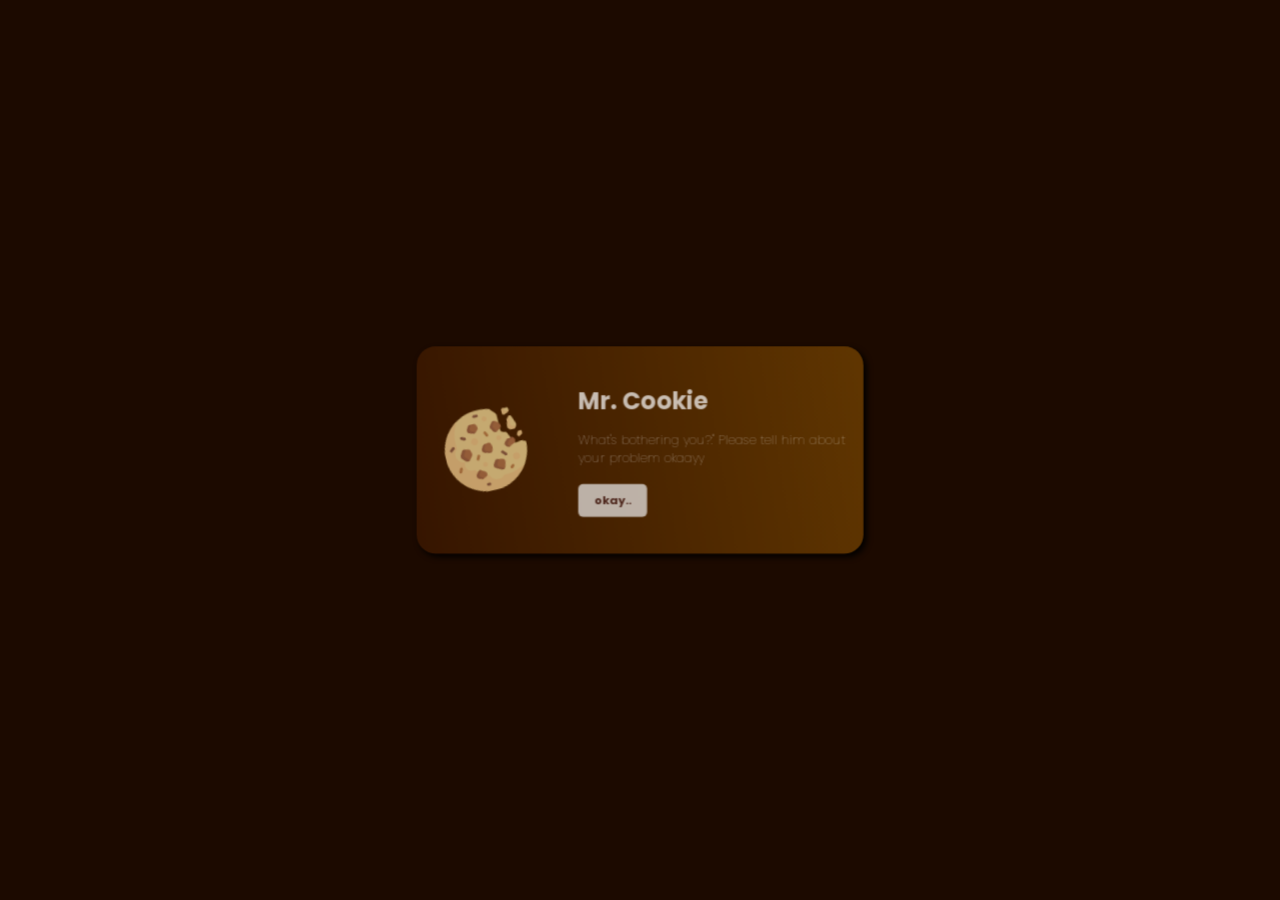
<file: Page/index copy 5.html>
<!DOCTYPE html>
<html lang="en">
<head>
	<meta charset="UTF-8">
	<meta http-equiv="X-UA-Compatible" content="IE=edge">
	<meta name="viewport" content="width=device-width, initial-scale=1.0">
	<title>Cookie Popup</title>
	<link rel="icon" href="./slice_cake_birthday_cake_dessert_sweet_icon_207992.ico">
	<link rel="preconnect" href="https://fonts.googleapis.com">
<link rel="preconnect" href="https://fonts.gstatic.com" crossorigin>
<link href="https://fonts.googleapis.com/css2?family=Poppins:wght@300;400&display=swap" rel="stylesheet">
	<link rel="stylesheet" type="text/css" href="./style copy.css">
</head>
<body>
	<div class="cookie-container">
	<!-- This is our cookie-->
			<svg class="cookie" width="512" height="512" viewBox="0 0 512 512" fill="none" xmlns="http://www.w3.org/2000/svg">
				<g id="cookies-svgrepo-com 1" clip-path="url(#clip0_1_3)">
				<g>
				<path id="Vector" d="M479.632 248.36L455.291 253.228C447.191 254.848 439.05 250.635 435.695 243.086L409.622 184.42C407.415 179.453 403.043 175.781 397.771 174.462L384.188 171.067C376.328 169.102 370.815 162.041 370.815 153.939V59.803C370.815 55.404 369.172 51.163 366.209 47.911L333.415 11.925C303.848 2.562 271.976 -1.615 238.84 0.567C111.485 8.957 8.31599 112.557 0.544988 239.95C-8.52201 388.608 109.356 512 256.055 512C395.978 512 509.609 399.725 511.945 260.359L490.991 249.882C487.479 248.125 483.482 247.59 479.632 248.36Z" fill="#FFE6A1"/>
				<g id="Group">
				<path id="Vector_2" d="M335.503 432.551C333.949 432.551 332.418 432.462 330.871 432.434C321.171 443.315 307.089 450.206 291.365 450.206C268.205 450.206 248.569 435.316 241.372 414.608C209.693 402.071 181.119 383.419 157.105 360.071C153.472 361.166 149.699 361.93 145.709 361.93C123.77 361.93 105.985 344.145 105.985 322.206C105.985 314.544 108.257 307.453 112.015 301.385C111.746 300.904 111.459 300.437 111.192 299.954C83.637 298.086 61.848 275.201 61.848 247.172C61.848 230.653 69.414 215.908 81.265 206.194C80.142 196.463 79.503 186.585 79.503 176.551C79.503 126.202 94.097 79.289 119.2 39.697C47.614 85.085 0.0549927 164.964 0.0549927 256C0.0549927 397.385 114.67 512 256.055 512C347.091 512 426.969 464.441 472.358 392.855C432.766 417.958 385.853 432.551 335.503 432.551Z" fill="#FFD796"/>
				<path id="Vector_3" d="M198.676 211.862C210.864 211.862 220.745 201.981 220.745 189.793C220.745 177.605 210.864 167.724 198.676 167.724C186.488 167.724 176.607 177.605 176.607 189.793C176.607 201.981 186.488 211.862 198.676 211.862Z" fill="#FFD796"/>
				<path id="Vector_4" d="M432.607 357.517C444.795 357.517 454.676 347.636 454.676 335.448C454.676 323.26 444.795 313.379 432.607 313.379C420.419 313.379 410.538 323.26 410.538 335.448C410.538 347.636 420.419 357.517 432.607 357.517Z" fill="#FFD796"/>
				<path id="Vector_5" d="M231.779 357.517C240.311 357.517 247.227 350.601 247.227 342.069C247.227 333.537 240.311 326.621 231.779 326.621C223.247 326.621 216.331 333.537 216.331 342.069C216.331 350.601 223.247 357.517 231.779 357.517Z" fill="#FFD796"/>
				<path id="Vector_6" d="M350.952 216.275C359.484 216.275 366.4 209.359 366.4 200.827C366.4 192.295 359.484 185.379 350.952 185.379C342.42 185.379 335.504 192.295 335.504 200.827C335.504 209.359 342.42 216.275 350.952 216.275Z" fill="#FFD796"/>
				<path id="Vector_7" d="M289.159 79.448C297.691 79.448 304.607 72.5317 304.607 64C304.607 55.4683 297.691 48.552 289.159 48.552C280.627 48.552 273.711 55.4683 273.711 64C273.711 72.5317 280.627 79.448 289.159 79.448Z" fill="#FFD796"/>
				</g>
				<g id="Group_2">
				<path id="Vector_8" d="M243.209 227.386L233.004 244.395C226.904 254.561 232.36 267.731 243.861 270.606L274.237 278.2C283.697 280.565 293.283 274.814 295.647 265.354L299.122 251.454C299.825 248.642 299.825 245.702 299.122 242.89L295.448 228.193C293.163 219.05 284.099 213.314 274.858 215.162L254.886 219.156C250.008 220.133 245.769 223.121 243.209 227.386Z" fill="#B97850"/>
				<path id="Vector_9" d="M294.162 336.673L283.519 354.411C278.228 363.23 281.564 374.687 290.762 379.286L324.644 396.227C334.746 401.279 346.928 395.675 349.668 384.718L353.158 370.758L357.237 354.439C359.776 344.283 352.97 334.16 342.605 332.679L311.796 328.277C304.766 327.273 297.816 330.582 294.162 336.673Z" fill="#B97850"/>
				<path id="Vector_10" d="M108.413 231.358L95.424 253.007C91.256 259.954 92.351 268.846 98.079 274.575L118.521 295.018C125.962 302.459 138.218 301.78 144.792 293.563L162.317 271.656C165.759 267.354 166.995 261.691 165.658 256.345L161.661 240.357C160.006 233.737 154.686 228.665 147.996 227.326L127.014 223.13C119.698 221.666 112.252 224.96 108.413 231.358Z" fill="#B97850"/>
				<path id="Vector_11" d="M180.291 88.019L170.275 104.713C164.464 114.398 169.116 126.974 179.831 130.546L201.566 137.791C207.91 139.905 214.904 138.254 219.633 133.526L231.332 121.827C235.717 117.442 237.48 111.077 235.976 105.061L232.916 92.822C230.951 84.961 223.889 79.447 215.787 79.447H195.429C189.229 79.448 183.482 82.702 180.291 88.019Z" fill="#B97850"/>
				<path id="Vector_12" d="M393.516 224.47L383.297 234.689C376.403 241.583 376.403 252.762 383.297 259.657L388.298 264.658C393.672 270.032 401.88 271.364 408.678 267.965L437.595 253.507C444.996 249.806 448.835 241.462 446.828 233.434L445.518 228.195C443.233 219.052 434.169 213.316 424.928 215.164L402.539 219.642C399.12 220.324 395.981 222.005 393.516 224.47Z" fill="#B97850"/>
				<path id="Vector_13" d="M327.869 98.456L316.144 114.09C311.837 119.832 311.436 127.612 315.129 133.767L325.978 151.848C331.164 160.492 342.523 163.046 350.91 157.455L372.94 142.768C381.374 137.146 383.352 125.593 377.271 117.485L365.295 101.517C363.14 98.644 360.161 96.496 356.754 95.361L347.576 92.301C340.366 89.896 332.428 92.376 327.869 98.456Z" fill="#B97850"/>
				<path id="Vector_14" d="M176.789 377.385L165.261 391.795C157.86 401.046 161.491 414.816 172.491 419.217L187.976 425.411C192.186 427.095 196.881 427.095 201.09 425.411L218.468 418.459C228.88 414.295 232.822 401.604 226.602 392.273L223.617 387.796C221.912 385.239 219.571 383.173 216.823 381.798L198.473 372.623C191.024 368.9 181.989 370.885 176.789 377.385Z" fill="#B97850"/>
				</g>
				<g id="Group_3">
				<path id="Vector_15" d="M140.428 292.921L119.986 272.479C114.258 266.751 113.162 257.858 117.331 250.912L130.32 229.263C131.428 227.417 132.892 225.918 134.511 224.63L127.015 223.132C119.699 221.669 112.252 224.963 108.413 231.36L95.424 253.009C91.256 259.956 92.351 268.848 98.079 274.577L118.521 295.019C125.418 301.916 136.396 301.75 143.206 295.158C142.23 294.511 141.29 293.784 140.428 292.921Z" fill="#A5694B"/>
				<path id="Vector_16" d="M219.248 131.506L197.513 124.262C186.799 120.69 182.145 108.114 187.957 98.429L197.973 81.735C198.482 80.885 199.155 80.186 199.786 79.448H195.428C189.227 79.448 183.48 82.702 180.289 88.02L170.273 104.713C164.461 114.398 169.113 126.974 179.829 130.546L201.564 137.791C207.908 139.905 214.902 138.254 219.631 133.526L221.276 131.881C220.6 131.741 219.914 131.728 219.248 131.506Z" fill="#A5694B"/>
				<path id="Vector_17" d="M290.988 273.124L260.612 265.53C249.11 262.654 243.654 249.485 249.755 239.319L259.96 222.31C261.175 220.285 262.789 218.576 264.65 217.205L254.886 219.158C250.009 220.133 245.768 223.122 243.209 227.388L233.004 244.397C226.904 254.563 232.36 267.733 243.861 270.608L274.237 278.202C280.636 279.802 287.036 277.63 291.275 273.167C291.179 273.143 291.084 273.148 290.988 273.124Z" fill="#A5694B"/>
				<path id="Vector_18" d="M342.469 150.321L331.62 132.24C327.927 126.085 328.328 118.307 332.635 112.563L344.36 96.93C345.644 95.217 347.238 93.875 348.966 92.762L347.575 92.299C340.365 89.896 332.427 92.376 327.867 98.455L316.143 114.088C311.836 119.831 311.435 127.61 315.128 133.765L325.977 151.846C331.146 160.461 342.443 163.016 350.821 157.499C347.464 156.102 344.492 153.692 342.469 150.321Z" fill="#A5694B"/>
				<path id="Vector_19" d="M402.467 263.482C395.572 256.587 395.572 245.409 402.467 238.514L412.686 228.295C415.15 225.831 418.289 224.15 421.708 223.467L440.553 219.698C436.521 215.866 430.764 213.995 424.927 215.163L402.538 219.641C399.12 220.325 395.981 222.005 393.516 224.469L383.297 234.688C376.403 241.583 376.403 252.761 383.297 259.656L388.298 264.657C393.339 269.698 400.839 271.019 407.363 268.38L402.467 263.482Z" fill="#A5694B"/>
				<path id="Vector_20" d="M312.633 377.805C303.435 373.206 300.098 361.749 305.39 352.93L316.033 335.193C317.429 332.868 319.402 331.105 321.578 329.676L311.798 328.279C304.766 327.274 297.817 330.582 294.163 336.673L283.52 354.411C278.229 363.23 281.565 374.687 290.763 379.286L324.645 396.227C331.398 399.604 339.019 398.146 344.188 393.584L312.633 377.805Z" fill="#A5694B"/>
				<path id="Vector_21" d="M205.631 422.46L190.146 416.266C179.147 411.867 175.516 398.095 182.916 388.844L194.444 374.434C195.176 373.519 195.998 372.719 196.866 371.987C189.76 369.266 181.624 371.34 176.789 377.385L165.261 391.795C157.86 401.046 161.491 414.816 172.491 419.217L187.976 425.411C192.186 427.095 196.881 427.095 201.09 425.411L207.267 422.94C206.72 422.781 206.163 422.673 205.631 422.46Z" fill="#A5694B"/>
				</g>
				<path id="Vector_22" d="M70.665 361.922C69.342 361.922 67.992 361.621 66.726 360.991C62.364 358.81 60.596 353.509 62.778 349.147L71.606 331.492C73.788 327.13 79.076 325.38 83.45 327.544C87.812 329.726 89.58 335.026 87.398 339.388L78.57 357.043C77.023 360.137 73.907 361.922 70.665 361.922Z" fill="#C98850"/>
				<path id="Vector_23" d="M229.572 476.689H220.744C215.869 476.689 211.916 472.741 211.916 467.861C211.916 462.982 215.869 459.033 220.744 459.033H229.572C234.447 459.033 238.4 462.981 238.4 467.861C238.4 472.741 234.447 476.689 229.572 476.689Z" fill="#925F4A"/>
				<path id="Vector_24" d="M194.253 308.965C192.93 308.965 191.58 308.664 190.314 308.034C185.952 305.852 184.184 300.551 186.366 296.19L195.194 278.535C197.371 274.182 202.66 272.423 207.038 274.587C211.4 276.769 213.168 282.069 210.986 286.431L202.158 304.086C200.611 307.181 197.494 308.965 194.253 308.965Z" fill="#C98850"/>
				<g id="Group_4">
				<path id="Vector_25" d="M141.288 167.724C139.965 167.724 138.615 167.423 137.349 166.793L119.694 157.965C115.332 155.783 113.564 150.483 115.746 146.121C117.923 141.768 123.216 140 127.59 142.173L145.245 151C149.607 153.182 151.375 158.482 149.193 162.844C147.646 165.939 144.529 167.724 141.288 167.724Z" fill="#925F4A"/>
				<path id="Vector_26" d="M247.228 44.137H229.573C224.698 44.137 220.745 40.189 220.745 35.309C220.745 30.429 224.698 26.481 229.573 26.481H247.228C252.103 26.481 256.056 30.429 256.056 35.309C256.056 40.189 252.103 44.137 247.228 44.137Z" fill="#925F4A"/>
				</g>
				<path id="Vector_27" d="M282.547 176.551C279.305 176.551 276.189 174.767 274.642 171.672L265.814 154.017C263.632 149.655 265.4 144.353 269.762 142.173C274.133 140 279.43 141.768 281.606 146.121L290.434 163.776C292.616 168.138 290.848 173.44 286.486 175.62C285.218 176.25 283.87 176.551 282.547 176.551Z" fill="#C98850"/>
				<g id="Group_5">
				<path id="Vector_28" d="M40.286 219.777C39.099 219.192 38.022 218.325 37.163 217.2C34.213 213.316 34.972 207.779 38.857 204.83L54.579 192.894C58.46 189.943 63.993 190.709 66.949 194.588C69.899 198.472 69.14 204.009 65.255 206.958L49.534 218.893C46.777 220.985 43.193 221.209 40.286 219.777Z" fill="#925F4A"/>
				<path id="Vector_29" d="M370.814 317.793C368.555 317.793 366.296 316.931 364.573 315.207L346.918 297.552C343.47 294.104 343.47 288.517 346.918 285.069C350.366 281.621 355.953 281.621 359.401 285.069L377.056 302.724C380.504 306.172 380.504 311.759 377.056 315.207C375.331 316.931 373.072 317.793 370.814 317.793Z" fill="#925F4A"/>
				</g>
				<path id="Vector_30" d="M388.469 406.069C386.21 406.069 383.951 405.207 382.228 403.483C378.78 400.035 378.78 394.448 382.228 391L391.056 382.172C394.504 378.724 400.091 378.724 403.539 382.172C406.987 385.62 406.987 391.207 403.539 394.655L394.711 403.483C392.986 405.207 390.728 406.069 388.469 406.069Z" fill="#C98850"/>
				</g>
				<g id="crumbs">
				<g id="Group_6">
				<path id="Vector_31" d="M406.124 35.31V57.582C406.124 63.828 412.431 68.098 418.23 65.778L444.713 55.185C448.064 53.844 450.262 50.598 450.262 46.989V35.31C450.262 30.435 446.309 26.482 441.434 26.482H414.951C410.077 26.482 406.124 30.435 406.124 35.31Z" fill="#FFE6A1"/>
				<path id="Vector_32" d="M424.997 104.904L419.364 144.338C418.039 153.614 424.192 162.31 433.379 164.147L449.546 167.38C456.562 168.784 463.73 165.814 467.699 159.861L473.779 150.741C476.928 146.016 477.614 140.065 475.62 134.749L457.203 85.638C454.912 79.53 447.077 77.833 442.464 82.446L429.992 94.917C427.29 97.618 425.538 101.123 424.997 104.904Z" fill="#FFE6A1"/>
				</g>
				<g id="Group_7">
				<path id="Vector_33" d="M469.253 151.699L453.086 148.466C443.898 146.628 437.746 137.932 439.071 128.657L444.704 89.224C445.207 85.707 446.847 82.495 449.233 79.881C446.837 79.76 444.377 80.531 442.464 82.443L429.991 94.915C427.29 97.616 425.537 101.121 424.998 104.902L419.365 144.335C418.04 153.612 424.193 162.307 433.38 164.144L449.547 167.377C456.562 168.779 463.731 165.811 467.7 159.858L473.019 151.88C471.767 151.905 470.514 151.952 469.253 151.699Z" fill="#FFD796"/>
				<path id="Vector_34" d="M435.885 48.122C430.086 50.441 423.779 46.171 423.779 39.926V26.482H414.951C410.076 26.482 406.123 30.435 406.123 35.31V57.582C406.123 63.828 412.43 68.098 418.229 65.778L444.712 55.185C448.063 53.844 450.261 50.599 450.261 46.989V42.372L435.885 48.122Z" fill="#FFD796"/>
				<path id="Vector_35" d="M472.318 192.523L467.1 202.959C465.858 205.444 465.858 208.369 467.1 210.854L469.481 215.618C471.856 220.367 477.855 221.961 482.273 219.016L496.504 209.529C498.96 207.891 500.435 205.135 500.435 202.184V192.673C500.435 186.648 494.532 182.393 488.816 184.299L477.421 188.097C475.201 188.836 473.365 190.428 472.318 192.523Z" fill="#FFD796"/>
				</g>
				</g>
				</g>
				<defs>
				<clipPath id="clip0_1_3">
				<rect width="512" height="512" fill="white"/>
				</clipPath>
				</defs>
			</svg>
	<div class="text">
		<h2 class="cookie-title">Mr. Cookie</h2>
		<p class="cookie-subtitle">What's bothering you?:" Please tell him about your problem okaayy</p>
		<a href="./index copy 6.html">
		<button class="cta-select">okay..</button>
		</a>
	</div>
	</div>
	<script src="https://cdnjs.cloudflare.com/ajax/libs/gsap/3.8.0/gsap.min.js" integrity="sha512-eP6ippJojIKXKO8EPLtsUMS+/sAGHGo1UN/38swqZa1ypfcD4I0V/ac5G3VzaHfDaklFmQLEs51lhkkVaqg60Q==" crossorigin="anonymous" referrerpolicy="no-referrer"></script>
	<script src="app.js"></script>
</body>
</html>
</file>
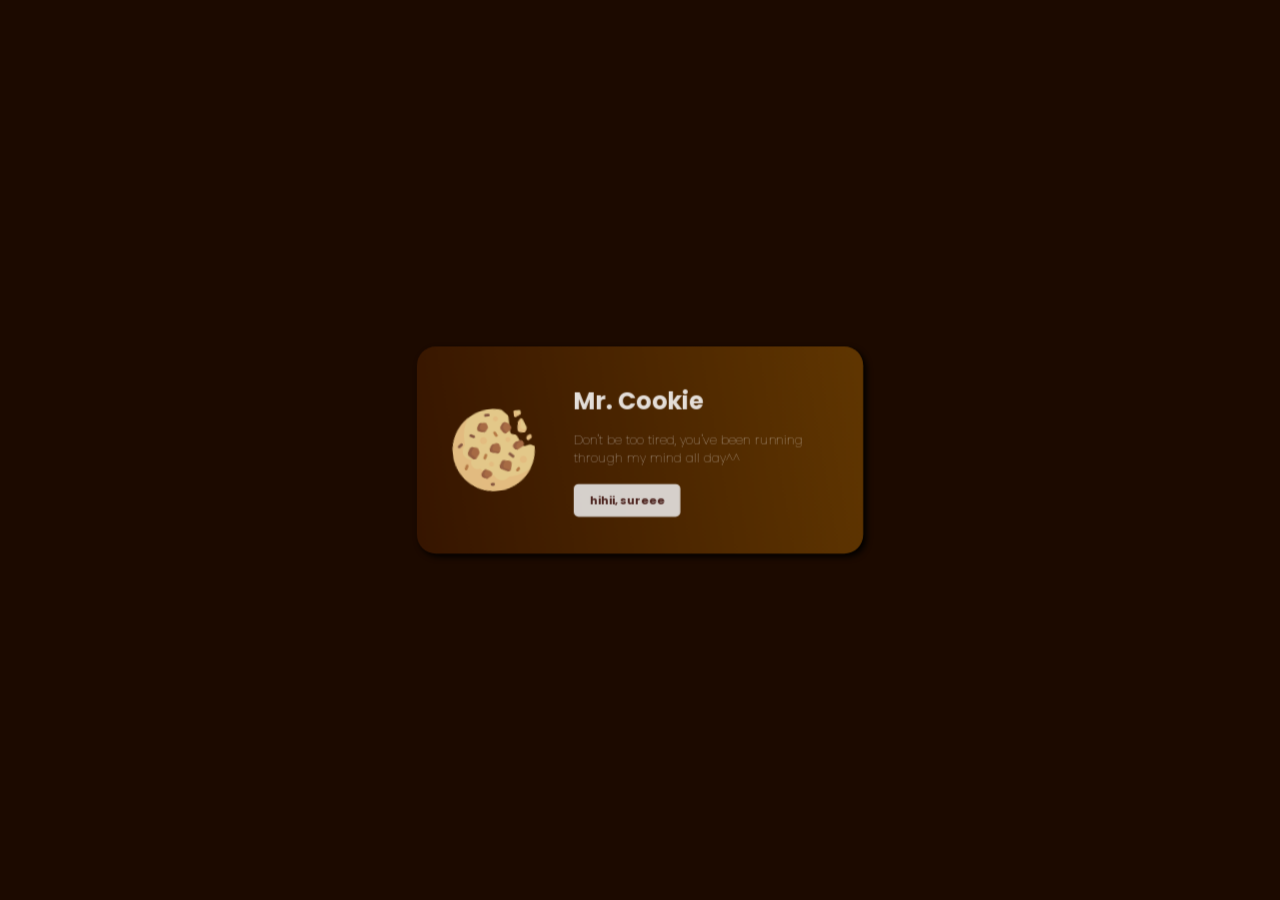
<file: Page/index copy 6.html>
<!DOCTYPE html>
<html lang="en">
<head>
	<meta charset="UTF-8">
	<meta http-equiv="X-UA-Compatible" content="IE=edge">
	<meta name="viewport" content="width=device-width, initial-scale=1.0">
	<title>Cookie Popup</title>
	<link rel="icon" href="./slice_cake_birthday_cake_dessert_sweet_icon_207992.ico">
	<link rel="preconnect" href="https://fonts.googleapis.com">
<link rel="preconnect" href="https://fonts.gstatic.com" crossorigin>
<link href="https://fonts.googleapis.com/css2?family=Poppins:wght@300;400&display=swap" rel="stylesheet">
	<link rel="stylesheet" type="text/css" href="./style copy.css">
</head>
<body>
	<div class="cookie-container">
	<!-- This is our cookie-->
			<svg class="cookie" width="512" height="512" viewBox="0 0 512 512" fill="none" xmlns="http://www.w3.org/2000/svg">
				<g id="cookies-svgrepo-com 1" clip-path="url(#clip0_1_3)">
				<g>
				<path id="Vector" d="M479.632 248.36L455.291 253.228C447.191 254.848 439.05 250.635 435.695 243.086L409.622 184.42C407.415 179.453 403.043 175.781 397.771 174.462L384.188 171.067C376.328 169.102 370.815 162.041 370.815 153.939V59.803C370.815 55.404 369.172 51.163 366.209 47.911L333.415 11.925C303.848 2.562 271.976 -1.615 238.84 0.567C111.485 8.957 8.31599 112.557 0.544988 239.95C-8.52201 388.608 109.356 512 256.055 512C395.978 512 509.609 399.725 511.945 260.359L490.991 249.882C487.479 248.125 483.482 247.59 479.632 248.36Z" fill="#FFE6A1"/>
				<g id="Group">
				<path id="Vector_2" d="M335.503 432.551C333.949 432.551 332.418 432.462 330.871 432.434C321.171 443.315 307.089 450.206 291.365 450.206C268.205 450.206 248.569 435.316 241.372 414.608C209.693 402.071 181.119 383.419 157.105 360.071C153.472 361.166 149.699 361.93 145.709 361.93C123.77 361.93 105.985 344.145 105.985 322.206C105.985 314.544 108.257 307.453 112.015 301.385C111.746 300.904 111.459 300.437 111.192 299.954C83.637 298.086 61.848 275.201 61.848 247.172C61.848 230.653 69.414 215.908 81.265 206.194C80.142 196.463 79.503 186.585 79.503 176.551C79.503 126.202 94.097 79.289 119.2 39.697C47.614 85.085 0.0549927 164.964 0.0549927 256C0.0549927 397.385 114.67 512 256.055 512C347.091 512 426.969 464.441 472.358 392.855C432.766 417.958 385.853 432.551 335.503 432.551Z" fill="#FFD796"/>
				<path id="Vector_3" d="M198.676 211.862C210.864 211.862 220.745 201.981 220.745 189.793C220.745 177.605 210.864 167.724 198.676 167.724C186.488 167.724 176.607 177.605 176.607 189.793C176.607 201.981 186.488 211.862 198.676 211.862Z" fill="#FFD796"/>
				<path id="Vector_4" d="M432.607 357.517C444.795 357.517 454.676 347.636 454.676 335.448C454.676 323.26 444.795 313.379 432.607 313.379C420.419 313.379 410.538 323.26 410.538 335.448C410.538 347.636 420.419 357.517 432.607 357.517Z" fill="#FFD796"/>
				<path id="Vector_5" d="M231.779 357.517C240.311 357.517 247.227 350.601 247.227 342.069C247.227 333.537 240.311 326.621 231.779 326.621C223.247 326.621 216.331 333.537 216.331 342.069C216.331 350.601 223.247 357.517 231.779 357.517Z" fill="#FFD796"/>
				<path id="Vector_6" d="M350.952 216.275C359.484 216.275 366.4 209.359 366.4 200.827C366.4 192.295 359.484 185.379 350.952 185.379C342.42 185.379 335.504 192.295 335.504 200.827C335.504 209.359 342.42 216.275 350.952 216.275Z" fill="#FFD796"/>
				<path id="Vector_7" d="M289.159 79.448C297.691 79.448 304.607 72.5317 304.607 64C304.607 55.4683 297.691 48.552 289.159 48.552C280.627 48.552 273.711 55.4683 273.711 64C273.711 72.5317 280.627 79.448 289.159 79.448Z" fill="#FFD796"/>
				</g>
				<g id="Group_2">
				<path id="Vector_8" d="M243.209 227.386L233.004 244.395C226.904 254.561 232.36 267.731 243.861 270.606L274.237 278.2C283.697 280.565 293.283 274.814 295.647 265.354L299.122 251.454C299.825 248.642 299.825 245.702 299.122 242.89L295.448 228.193C293.163 219.05 284.099 213.314 274.858 215.162L254.886 219.156C250.008 220.133 245.769 223.121 243.209 227.386Z" fill="#B97850"/>
				<path id="Vector_9" d="M294.162 336.673L283.519 354.411C278.228 363.23 281.564 374.687 290.762 379.286L324.644 396.227C334.746 401.279 346.928 395.675 349.668 384.718L353.158 370.758L357.237 354.439C359.776 344.283 352.97 334.16 342.605 332.679L311.796 328.277C304.766 327.273 297.816 330.582 294.162 336.673Z" fill="#B97850"/>
				<path id="Vector_10" d="M108.413 231.358L95.424 253.007C91.256 259.954 92.351 268.846 98.079 274.575L118.521 295.018C125.962 302.459 138.218 301.78 144.792 293.563L162.317 271.656C165.759 267.354 166.995 261.691 165.658 256.345L161.661 240.357C160.006 233.737 154.686 228.665 147.996 227.326L127.014 223.13C119.698 221.666 112.252 224.96 108.413 231.358Z" fill="#B97850"/>
				<path id="Vector_11" d="M180.291 88.019L170.275 104.713C164.464 114.398 169.116 126.974 179.831 130.546L201.566 137.791C207.91 139.905 214.904 138.254 219.633 133.526L231.332 121.827C235.717 117.442 237.48 111.077 235.976 105.061L232.916 92.822C230.951 84.961 223.889 79.447 215.787 79.447H195.429C189.229 79.448 183.482 82.702 180.291 88.019Z" fill="#B97850"/>
				<path id="Vector_12" d="M393.516 224.47L383.297 234.689C376.403 241.583 376.403 252.762 383.297 259.657L388.298 264.658C393.672 270.032 401.88 271.364 408.678 267.965L437.595 253.507C444.996 249.806 448.835 241.462 446.828 233.434L445.518 228.195C443.233 219.052 434.169 213.316 424.928 215.164L402.539 219.642C399.12 220.324 395.981 222.005 393.516 224.47Z" fill="#B97850"/>
				<path id="Vector_13" d="M327.869 98.456L316.144 114.09C311.837 119.832 311.436 127.612 315.129 133.767L325.978 151.848C331.164 160.492 342.523 163.046 350.91 157.455L372.94 142.768C381.374 137.146 383.352 125.593 377.271 117.485L365.295 101.517C363.14 98.644 360.161 96.496 356.754 95.361L347.576 92.301C340.366 89.896 332.428 92.376 327.869 98.456Z" fill="#B97850"/>
				<path id="Vector_14" d="M176.789 377.385L165.261 391.795C157.86 401.046 161.491 414.816 172.491 419.217L187.976 425.411C192.186 427.095 196.881 427.095 201.09 425.411L218.468 418.459C228.88 414.295 232.822 401.604 226.602 392.273L223.617 387.796C221.912 385.239 219.571 383.173 216.823 381.798L198.473 372.623C191.024 368.9 181.989 370.885 176.789 377.385Z" fill="#B97850"/>
				</g>
				<g id="Group_3">
				<path id="Vector_15" d="M140.428 292.921L119.986 272.479C114.258 266.751 113.162 257.858 117.331 250.912L130.32 229.263C131.428 227.417 132.892 225.918 134.511 224.63L127.015 223.132C119.699 221.669 112.252 224.963 108.413 231.36L95.424 253.009C91.256 259.956 92.351 268.848 98.079 274.577L118.521 295.019C125.418 301.916 136.396 301.75 143.206 295.158C142.23 294.511 141.29 293.784 140.428 292.921Z" fill="#A5694B"/>
				<path id="Vector_16" d="M219.248 131.506L197.513 124.262C186.799 120.69 182.145 108.114 187.957 98.429L197.973 81.735C198.482 80.885 199.155 80.186 199.786 79.448H195.428C189.227 79.448 183.48 82.702 180.289 88.02L170.273 104.713C164.461 114.398 169.113 126.974 179.829 130.546L201.564 137.791C207.908 139.905 214.902 138.254 219.631 133.526L221.276 131.881C220.6 131.741 219.914 131.728 219.248 131.506Z" fill="#A5694B"/>
				<path id="Vector_17" d="M290.988 273.124L260.612 265.53C249.11 262.654 243.654 249.485 249.755 239.319L259.96 222.31C261.175 220.285 262.789 218.576 264.65 217.205L254.886 219.158C250.009 220.133 245.768 223.122 243.209 227.388L233.004 244.397C226.904 254.563 232.36 267.733 243.861 270.608L274.237 278.202C280.636 279.802 287.036 277.63 291.275 273.167C291.179 273.143 291.084 273.148 290.988 273.124Z" fill="#A5694B"/>
				<path id="Vector_18" d="M342.469 150.321L331.62 132.24C327.927 126.085 328.328 118.307 332.635 112.563L344.36 96.93C345.644 95.217 347.238 93.875 348.966 92.762L347.575 92.299C340.365 89.896 332.427 92.376 327.867 98.455L316.143 114.088C311.836 119.831 311.435 127.61 315.128 133.765L325.977 151.846C331.146 160.461 342.443 163.016 350.821 157.499C347.464 156.102 344.492 153.692 342.469 150.321Z" fill="#A5694B"/>
				<path id="Vector_19" d="M402.467 263.482C395.572 256.587 395.572 245.409 402.467 238.514L412.686 228.295C415.15 225.831 418.289 224.15 421.708 223.467L440.553 219.698C436.521 215.866 430.764 213.995 424.927 215.163L402.538 219.641C399.12 220.325 395.981 222.005 393.516 224.469L383.297 234.688C376.403 241.583 376.403 252.761 383.297 259.656L388.298 264.657C393.339 269.698 400.839 271.019 407.363 268.38L402.467 263.482Z" fill="#A5694B"/>
				<path id="Vector_20" d="M312.633 377.805C303.435 373.206 300.098 361.749 305.39 352.93L316.033 335.193C317.429 332.868 319.402 331.105 321.578 329.676L311.798 328.279C304.766 327.274 297.817 330.582 294.163 336.673L283.52 354.411C278.229 363.23 281.565 374.687 290.763 379.286L324.645 396.227C331.398 399.604 339.019 398.146 344.188 393.584L312.633 377.805Z" fill="#A5694B"/>
				<path id="Vector_21" d="M205.631 422.46L190.146 416.266C179.147 411.867 175.516 398.095 182.916 388.844L194.444 374.434C195.176 373.519 195.998 372.719 196.866 371.987C189.76 369.266 181.624 371.34 176.789 377.385L165.261 391.795C157.86 401.046 161.491 414.816 172.491 419.217L187.976 425.411C192.186 427.095 196.881 427.095 201.09 425.411L207.267 422.94C206.72 422.781 206.163 422.673 205.631 422.46Z" fill="#A5694B"/>
				</g>
				<path id="Vector_22" d="M70.665 361.922C69.342 361.922 67.992 361.621 66.726 360.991C62.364 358.81 60.596 353.509 62.778 349.147L71.606 331.492C73.788 327.13 79.076 325.38 83.45 327.544C87.812 329.726 89.58 335.026 87.398 339.388L78.57 357.043C77.023 360.137 73.907 361.922 70.665 361.922Z" fill="#C98850"/>
				<path id="Vector_23" d="M229.572 476.689H220.744C215.869 476.689 211.916 472.741 211.916 467.861C211.916 462.982 215.869 459.033 220.744 459.033H229.572C234.447 459.033 238.4 462.981 238.4 467.861C238.4 472.741 234.447 476.689 229.572 476.689Z" fill="#925F4A"/>
				<path id="Vector_24" d="M194.253 308.965C192.93 308.965 191.58 308.664 190.314 308.034C185.952 305.852 184.184 300.551 186.366 296.19L195.194 278.535C197.371 274.182 202.66 272.423 207.038 274.587C211.4 276.769 213.168 282.069 210.986 286.431L202.158 304.086C200.611 307.181 197.494 308.965 194.253 308.965Z" fill="#C98850"/>
				<g id="Group_4">
				<path id="Vector_25" d="M141.288 167.724C139.965 167.724 138.615 167.423 137.349 166.793L119.694 157.965C115.332 155.783 113.564 150.483 115.746 146.121C117.923 141.768 123.216 140 127.59 142.173L145.245 151C149.607 153.182 151.375 158.482 149.193 162.844C147.646 165.939 144.529 167.724 141.288 167.724Z" fill="#925F4A"/>
				<path id="Vector_26" d="M247.228 44.137H229.573C224.698 44.137 220.745 40.189 220.745 35.309C220.745 30.429 224.698 26.481 229.573 26.481H247.228C252.103 26.481 256.056 30.429 256.056 35.309C256.056 40.189 252.103 44.137 247.228 44.137Z" fill="#925F4A"/>
				</g>
				<path id="Vector_27" d="M282.547 176.551C279.305 176.551 276.189 174.767 274.642 171.672L265.814 154.017C263.632 149.655 265.4 144.353 269.762 142.173C274.133 140 279.43 141.768 281.606 146.121L290.434 163.776C292.616 168.138 290.848 173.44 286.486 175.62C285.218 176.25 283.87 176.551 282.547 176.551Z" fill="#C98850"/>
				<g id="Group_5">
				<path id="Vector_28" d="M40.286 219.777C39.099 219.192 38.022 218.325 37.163 217.2C34.213 213.316 34.972 207.779 38.857 204.83L54.579 192.894C58.46 189.943 63.993 190.709 66.949 194.588C69.899 198.472 69.14 204.009 65.255 206.958L49.534 218.893C46.777 220.985 43.193 221.209 40.286 219.777Z" fill="#925F4A"/>
				<path id="Vector_29" d="M370.814 317.793C368.555 317.793 366.296 316.931 364.573 315.207L346.918 297.552C343.47 294.104 343.47 288.517 346.918 285.069C350.366 281.621 355.953 281.621 359.401 285.069L377.056 302.724C380.504 306.172 380.504 311.759 377.056 315.207C375.331 316.931 373.072 317.793 370.814 317.793Z" fill="#925F4A"/>
				</g>
				<path id="Vector_30" d="M388.469 406.069C386.21 406.069 383.951 405.207 382.228 403.483C378.78 400.035 378.78 394.448 382.228 391L391.056 382.172C394.504 378.724 400.091 378.724 403.539 382.172C406.987 385.62 406.987 391.207 403.539 394.655L394.711 403.483C392.986 405.207 390.728 406.069 388.469 406.069Z" fill="#C98850"/>
				</g>
				<g id="crumbs">
				<g id="Group_6">
				<path id="Vector_31" d="M406.124 35.31V57.582C406.124 63.828 412.431 68.098 418.23 65.778L444.713 55.185C448.064 53.844 450.262 50.598 450.262 46.989V35.31C450.262 30.435 446.309 26.482 441.434 26.482H414.951C410.077 26.482 406.124 30.435 406.124 35.31Z" fill="#FFE6A1"/>
				<path id="Vector_32" d="M424.997 104.904L419.364 144.338C418.039 153.614 424.192 162.31 433.379 164.147L449.546 167.38C456.562 168.784 463.73 165.814 467.699 159.861L473.779 150.741C476.928 146.016 477.614 140.065 475.62 134.749L457.203 85.638C454.912 79.53 447.077 77.833 442.464 82.446L429.992 94.917C427.29 97.618 425.538 101.123 424.997 104.904Z" fill="#FFE6A1"/>
				</g>
				<g id="Group_7">
				<path id="Vector_33" d="M469.253 151.699L453.086 148.466C443.898 146.628 437.746 137.932 439.071 128.657L444.704 89.224C445.207 85.707 446.847 82.495 449.233 79.881C446.837 79.76 444.377 80.531 442.464 82.443L429.991 94.915C427.29 97.616 425.537 101.121 424.998 104.902L419.365 144.335C418.04 153.612 424.193 162.307 433.38 164.144L449.547 167.377C456.562 168.779 463.731 165.811 467.7 159.858L473.019 151.88C471.767 151.905 470.514 151.952 469.253 151.699Z" fill="#FFD796"/>
				<path id="Vector_34" d="M435.885 48.122C430.086 50.441 423.779 46.171 423.779 39.926V26.482H414.951C410.076 26.482 406.123 30.435 406.123 35.31V57.582C406.123 63.828 412.43 68.098 418.229 65.778L444.712 55.185C448.063 53.844 450.261 50.599 450.261 46.989V42.372L435.885 48.122Z" fill="#FFD796"/>
				<path id="Vector_35" d="M472.318 192.523L467.1 202.959C465.858 205.444 465.858 208.369 467.1 210.854L469.481 215.618C471.856 220.367 477.855 221.961 482.273 219.016L496.504 209.529C498.96 207.891 500.435 205.135 500.435 202.184V192.673C500.435 186.648 494.532 182.393 488.816 184.299L477.421 188.097C475.201 188.836 473.365 190.428 472.318 192.523Z" fill="#FFD796"/>
				</g>
				</g>
				</g>
				<defs>
				<clipPath id="clip0_1_3">
				<rect width="512" height="512" fill="white"/>
				</clipPath>
				</defs>
			</svg>
	<div class="text">
		<h2 class="cookie-title">Mr. Cookie</h2>
		<p class="cookie-subtitle">Don't be too tired, you've been running through my mind all day^^</p>
		<a href="./index copy 7.html">
		<button class="cta-select">hihii, sureee</button>
		</a>
	</div>
	</div>
	<script src="https://cdnjs.cloudflare.com/ajax/libs/gsap/3.8.0/gsap.min.js" integrity="sha512-eP6ippJojIKXKO8EPLtsUMS+/sAGHGo1UN/38swqZa1ypfcD4I0V/ac5G3VzaHfDaklFmQLEs51lhkkVaqg60Q==" crossorigin="anonymous" referrerpolicy="no-referrer"></script>
	<script src="app.js"></script>
</body>
</html>
</file>
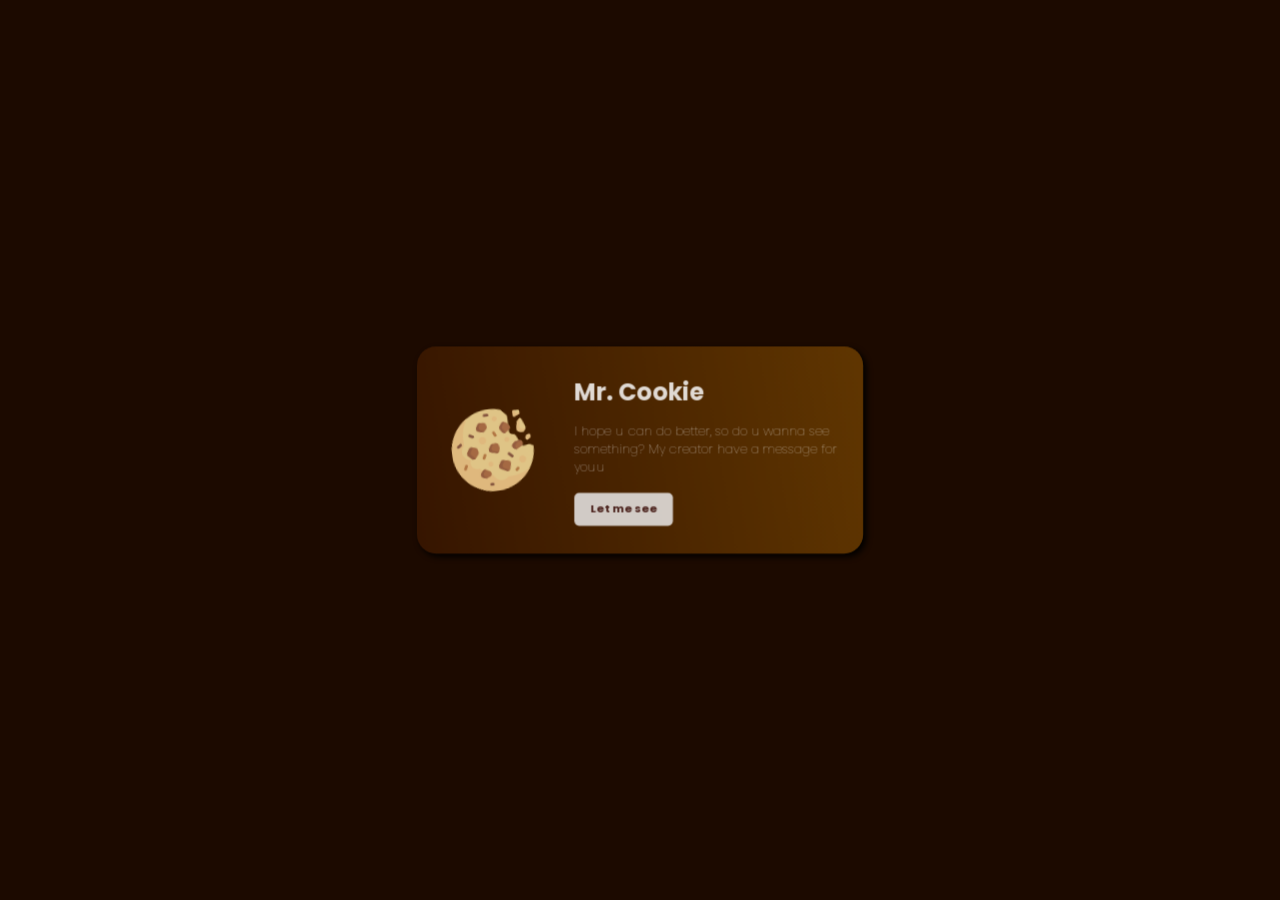
<file: Page/index copy 7.html>
<!DOCTYPE html>
<html lang="en">
<head>
	<meta charset="UTF-8">
	<meta http-equiv="X-UA-Compatible" content="IE=edge">
	<meta name="viewport" content="width=device-width, initial-scale=1.0">
	<title>Cookie Popup</title>
	<link rel="icon" href="./slice_cake_birthday_cake_dessert_sweet_icon_207992.ico">
	<link rel="preconnect" href="https://fonts.googleapis.com">
<link rel="preconnect" href="https://fonts.gstatic.com" crossorigin>
<link href="https://fonts.googleapis.com/css2?family=Poppins:wght@300;400&display=swap" rel="stylesheet">
	<link rel="stylesheet" type="text/css" href="./style copy.css">
</head>
<body>
	<div class="cookie-container">
	<!-- This is our cookie-->
			<svg class="cookie" width="512" height="512" viewBox="0 0 512 512" fill="none" xmlns="http://www.w3.org/2000/svg">
				<g id="cookies-svgrepo-com 1" clip-path="url(#clip0_1_3)">
				<g>
				<path id="Vector" d="M479.632 248.36L455.291 253.228C447.191 254.848 439.05 250.635 435.695 243.086L409.622 184.42C407.415 179.453 403.043 175.781 397.771 174.462L384.188 171.067C376.328 169.102 370.815 162.041 370.815 153.939V59.803C370.815 55.404 369.172 51.163 366.209 47.911L333.415 11.925C303.848 2.562 271.976 -1.615 238.84 0.567C111.485 8.957 8.31599 112.557 0.544988 239.95C-8.52201 388.608 109.356 512 256.055 512C395.978 512 509.609 399.725 511.945 260.359L490.991 249.882C487.479 248.125 483.482 247.59 479.632 248.36Z" fill="#FFE6A1"/>
				<g id="Group">
				<path id="Vector_2" d="M335.503 432.551C333.949 432.551 332.418 432.462 330.871 432.434C321.171 443.315 307.089 450.206 291.365 450.206C268.205 450.206 248.569 435.316 241.372 414.608C209.693 402.071 181.119 383.419 157.105 360.071C153.472 361.166 149.699 361.93 145.709 361.93C123.77 361.93 105.985 344.145 105.985 322.206C105.985 314.544 108.257 307.453 112.015 301.385C111.746 300.904 111.459 300.437 111.192 299.954C83.637 298.086 61.848 275.201 61.848 247.172C61.848 230.653 69.414 215.908 81.265 206.194C80.142 196.463 79.503 186.585 79.503 176.551C79.503 126.202 94.097 79.289 119.2 39.697C47.614 85.085 0.0549927 164.964 0.0549927 256C0.0549927 397.385 114.67 512 256.055 512C347.091 512 426.969 464.441 472.358 392.855C432.766 417.958 385.853 432.551 335.503 432.551Z" fill="#FFD796"/>
				<path id="Vector_3" d="M198.676 211.862C210.864 211.862 220.745 201.981 220.745 189.793C220.745 177.605 210.864 167.724 198.676 167.724C186.488 167.724 176.607 177.605 176.607 189.793C176.607 201.981 186.488 211.862 198.676 211.862Z" fill="#FFD796"/>
				<path id="Vector_4" d="M432.607 357.517C444.795 357.517 454.676 347.636 454.676 335.448C454.676 323.26 444.795 313.379 432.607 313.379C420.419 313.379 410.538 323.26 410.538 335.448C410.538 347.636 420.419 357.517 432.607 357.517Z" fill="#FFD796"/>
				<path id="Vector_5" d="M231.779 357.517C240.311 357.517 247.227 350.601 247.227 342.069C247.227 333.537 240.311 326.621 231.779 326.621C223.247 326.621 216.331 333.537 216.331 342.069C216.331 350.601 223.247 357.517 231.779 357.517Z" fill="#FFD796"/>
				<path id="Vector_6" d="M350.952 216.275C359.484 216.275 366.4 209.359 366.4 200.827C366.4 192.295 359.484 185.379 350.952 185.379C342.42 185.379 335.504 192.295 335.504 200.827C335.504 209.359 342.42 216.275 350.952 216.275Z" fill="#FFD796"/>
				<path id="Vector_7" d="M289.159 79.448C297.691 79.448 304.607 72.5317 304.607 64C304.607 55.4683 297.691 48.552 289.159 48.552C280.627 48.552 273.711 55.4683 273.711 64C273.711 72.5317 280.627 79.448 289.159 79.448Z" fill="#FFD796"/>
				</g>
				<g id="Group_2">
				<path id="Vector_8" d="M243.209 227.386L233.004 244.395C226.904 254.561 232.36 267.731 243.861 270.606L274.237 278.2C283.697 280.565 293.283 274.814 295.647 265.354L299.122 251.454C299.825 248.642 299.825 245.702 299.122 242.89L295.448 228.193C293.163 219.05 284.099 213.314 274.858 215.162L254.886 219.156C250.008 220.133 245.769 223.121 243.209 227.386Z" fill="#B97850"/>
				<path id="Vector_9" d="M294.162 336.673L283.519 354.411C278.228 363.23 281.564 374.687 290.762 379.286L324.644 396.227C334.746 401.279 346.928 395.675 349.668 384.718L353.158 370.758L357.237 354.439C359.776 344.283 352.97 334.16 342.605 332.679L311.796 328.277C304.766 327.273 297.816 330.582 294.162 336.673Z" fill="#B97850"/>
				<path id="Vector_10" d="M108.413 231.358L95.424 253.007C91.256 259.954 92.351 268.846 98.079 274.575L118.521 295.018C125.962 302.459 138.218 301.78 144.792 293.563L162.317 271.656C165.759 267.354 166.995 261.691 165.658 256.345L161.661 240.357C160.006 233.737 154.686 228.665 147.996 227.326L127.014 223.13C119.698 221.666 112.252 224.96 108.413 231.358Z" fill="#B97850"/>
				<path id="Vector_11" d="M180.291 88.019L170.275 104.713C164.464 114.398 169.116 126.974 179.831 130.546L201.566 137.791C207.91 139.905 214.904 138.254 219.633 133.526L231.332 121.827C235.717 117.442 237.48 111.077 235.976 105.061L232.916 92.822C230.951 84.961 223.889 79.447 215.787 79.447H195.429C189.229 79.448 183.482 82.702 180.291 88.019Z" fill="#B97850"/>
				<path id="Vector_12" d="M393.516 224.47L383.297 234.689C376.403 241.583 376.403 252.762 383.297 259.657L388.298 264.658C393.672 270.032 401.88 271.364 408.678 267.965L437.595 253.507C444.996 249.806 448.835 241.462 446.828 233.434L445.518 228.195C443.233 219.052 434.169 213.316 424.928 215.164L402.539 219.642C399.12 220.324 395.981 222.005 393.516 224.47Z" fill="#B97850"/>
				<path id="Vector_13" d="M327.869 98.456L316.144 114.09C311.837 119.832 311.436 127.612 315.129 133.767L325.978 151.848C331.164 160.492 342.523 163.046 350.91 157.455L372.94 142.768C381.374 137.146 383.352 125.593 377.271 117.485L365.295 101.517C363.14 98.644 360.161 96.496 356.754 95.361L347.576 92.301C340.366 89.896 332.428 92.376 327.869 98.456Z" fill="#B97850"/>
				<path id="Vector_14" d="M176.789 377.385L165.261 391.795C157.86 401.046 161.491 414.816 172.491 419.217L187.976 425.411C192.186 427.095 196.881 427.095 201.09 425.411L218.468 418.459C228.88 414.295 232.822 401.604 226.602 392.273L223.617 387.796C221.912 385.239 219.571 383.173 216.823 381.798L198.473 372.623C191.024 368.9 181.989 370.885 176.789 377.385Z" fill="#B97850"/>
				</g>
				<g id="Group_3">
				<path id="Vector_15" d="M140.428 292.921L119.986 272.479C114.258 266.751 113.162 257.858 117.331 250.912L130.32 229.263C131.428 227.417 132.892 225.918 134.511 224.63L127.015 223.132C119.699 221.669 112.252 224.963 108.413 231.36L95.424 253.009C91.256 259.956 92.351 268.848 98.079 274.577L118.521 295.019C125.418 301.916 136.396 301.75 143.206 295.158C142.23 294.511 141.29 293.784 140.428 292.921Z" fill="#A5694B"/>
				<path id="Vector_16" d="M219.248 131.506L197.513 124.262C186.799 120.69 182.145 108.114 187.957 98.429L197.973 81.735C198.482 80.885 199.155 80.186 199.786 79.448H195.428C189.227 79.448 183.48 82.702 180.289 88.02L170.273 104.713C164.461 114.398 169.113 126.974 179.829 130.546L201.564 137.791C207.908 139.905 214.902 138.254 219.631 133.526L221.276 131.881C220.6 131.741 219.914 131.728 219.248 131.506Z" fill="#A5694B"/>
				<path id="Vector_17" d="M290.988 273.124L260.612 265.53C249.11 262.654 243.654 249.485 249.755 239.319L259.96 222.31C261.175 220.285 262.789 218.576 264.65 217.205L254.886 219.158C250.009 220.133 245.768 223.122 243.209 227.388L233.004 244.397C226.904 254.563 232.36 267.733 243.861 270.608L274.237 278.202C280.636 279.802 287.036 277.63 291.275 273.167C291.179 273.143 291.084 273.148 290.988 273.124Z" fill="#A5694B"/>
				<path id="Vector_18" d="M342.469 150.321L331.62 132.24C327.927 126.085 328.328 118.307 332.635 112.563L344.36 96.93C345.644 95.217 347.238 93.875 348.966 92.762L347.575 92.299C340.365 89.896 332.427 92.376 327.867 98.455L316.143 114.088C311.836 119.831 311.435 127.61 315.128 133.765L325.977 151.846C331.146 160.461 342.443 163.016 350.821 157.499C347.464 156.102 344.492 153.692 342.469 150.321Z" fill="#A5694B"/>
				<path id="Vector_19" d="M402.467 263.482C395.572 256.587 395.572 245.409 402.467 238.514L412.686 228.295C415.15 225.831 418.289 224.15 421.708 223.467L440.553 219.698C436.521 215.866 430.764 213.995 424.927 215.163L402.538 219.641C399.12 220.325 395.981 222.005 393.516 224.469L383.297 234.688C376.403 241.583 376.403 252.761 383.297 259.656L388.298 264.657C393.339 269.698 400.839 271.019 407.363 268.38L402.467 263.482Z" fill="#A5694B"/>
				<path id="Vector_20" d="M312.633 377.805C303.435 373.206 300.098 361.749 305.39 352.93L316.033 335.193C317.429 332.868 319.402 331.105 321.578 329.676L311.798 328.279C304.766 327.274 297.817 330.582 294.163 336.673L283.52 354.411C278.229 363.23 281.565 374.687 290.763 379.286L324.645 396.227C331.398 399.604 339.019 398.146 344.188 393.584L312.633 377.805Z" fill="#A5694B"/>
				<path id="Vector_21" d="M205.631 422.46L190.146 416.266C179.147 411.867 175.516 398.095 182.916 388.844L194.444 374.434C195.176 373.519 195.998 372.719 196.866 371.987C189.76 369.266 181.624 371.34 176.789 377.385L165.261 391.795C157.86 401.046 161.491 414.816 172.491 419.217L187.976 425.411C192.186 427.095 196.881 427.095 201.09 425.411L207.267 422.94C206.72 422.781 206.163 422.673 205.631 422.46Z" fill="#A5694B"/>
				</g>
				<path id="Vector_22" d="M70.665 361.922C69.342 361.922 67.992 361.621 66.726 360.991C62.364 358.81 60.596 353.509 62.778 349.147L71.606 331.492C73.788 327.13 79.076 325.38 83.45 327.544C87.812 329.726 89.58 335.026 87.398 339.388L78.57 357.043C77.023 360.137 73.907 361.922 70.665 361.922Z" fill="#C98850"/>
				<path id="Vector_23" d="M229.572 476.689H220.744C215.869 476.689 211.916 472.741 211.916 467.861C211.916 462.982 215.869 459.033 220.744 459.033H229.572C234.447 459.033 238.4 462.981 238.4 467.861C238.4 472.741 234.447 476.689 229.572 476.689Z" fill="#925F4A"/>
				<path id="Vector_24" d="M194.253 308.965C192.93 308.965 191.58 308.664 190.314 308.034C185.952 305.852 184.184 300.551 186.366 296.19L195.194 278.535C197.371 274.182 202.66 272.423 207.038 274.587C211.4 276.769 213.168 282.069 210.986 286.431L202.158 304.086C200.611 307.181 197.494 308.965 194.253 308.965Z" fill="#C98850"/>
				<g id="Group_4">
				<path id="Vector_25" d="M141.288 167.724C139.965 167.724 138.615 167.423 137.349 166.793L119.694 157.965C115.332 155.783 113.564 150.483 115.746 146.121C117.923 141.768 123.216 140 127.59 142.173L145.245 151C149.607 153.182 151.375 158.482 149.193 162.844C147.646 165.939 144.529 167.724 141.288 167.724Z" fill="#925F4A"/>
				<path id="Vector_26" d="M247.228 44.137H229.573C224.698 44.137 220.745 40.189 220.745 35.309C220.745 30.429 224.698 26.481 229.573 26.481H247.228C252.103 26.481 256.056 30.429 256.056 35.309C256.056 40.189 252.103 44.137 247.228 44.137Z" fill="#925F4A"/>
				</g>
				<path id="Vector_27" d="M282.547 176.551C279.305 176.551 276.189 174.767 274.642 171.672L265.814 154.017C263.632 149.655 265.4 144.353 269.762 142.173C274.133 140 279.43 141.768 281.606 146.121L290.434 163.776C292.616 168.138 290.848 173.44 286.486 175.62C285.218 176.25 283.87 176.551 282.547 176.551Z" fill="#C98850"/>
				<g id="Group_5">
				<path id="Vector_28" d="M40.286 219.777C39.099 219.192 38.022 218.325 37.163 217.2C34.213 213.316 34.972 207.779 38.857 204.83L54.579 192.894C58.46 189.943 63.993 190.709 66.949 194.588C69.899 198.472 69.14 204.009 65.255 206.958L49.534 218.893C46.777 220.985 43.193 221.209 40.286 219.777Z" fill="#925F4A"/>
				<path id="Vector_29" d="M370.814 317.793C368.555 317.793 366.296 316.931 364.573 315.207L346.918 297.552C343.47 294.104 343.47 288.517 346.918 285.069C350.366 281.621 355.953 281.621 359.401 285.069L377.056 302.724C380.504 306.172 380.504 311.759 377.056 315.207C375.331 316.931 373.072 317.793 370.814 317.793Z" fill="#925F4A"/>
				</g>
				<path id="Vector_30" d="M388.469 406.069C386.21 406.069 383.951 405.207 382.228 403.483C378.78 400.035 378.78 394.448 382.228 391L391.056 382.172C394.504 378.724 400.091 378.724 403.539 382.172C406.987 385.62 406.987 391.207 403.539 394.655L394.711 403.483C392.986 405.207 390.728 406.069 388.469 406.069Z" fill="#C98850"/>
				</g>
				<g id="crumbs">
				<g id="Group_6">
				<path id="Vector_31" d="M406.124 35.31V57.582C406.124 63.828 412.431 68.098 418.23 65.778L444.713 55.185C448.064 53.844 450.262 50.598 450.262 46.989V35.31C450.262 30.435 446.309 26.482 441.434 26.482H414.951C410.077 26.482 406.124 30.435 406.124 35.31Z" fill="#FFE6A1"/>
				<path id="Vector_32" d="M424.997 104.904L419.364 144.338C418.039 153.614 424.192 162.31 433.379 164.147L449.546 167.38C456.562 168.784 463.73 165.814 467.699 159.861L473.779 150.741C476.928 146.016 477.614 140.065 475.62 134.749L457.203 85.638C454.912 79.53 447.077 77.833 442.464 82.446L429.992 94.917C427.29 97.618 425.538 101.123 424.997 104.904Z" fill="#FFE6A1"/>
				</g>
				<g id="Group_7">
				<path id="Vector_33" d="M469.253 151.699L453.086 148.466C443.898 146.628 437.746 137.932 439.071 128.657L444.704 89.224C445.207 85.707 446.847 82.495 449.233 79.881C446.837 79.76 444.377 80.531 442.464 82.443L429.991 94.915C427.29 97.616 425.537 101.121 424.998 104.902L419.365 144.335C418.04 153.612 424.193 162.307 433.38 164.144L449.547 167.377C456.562 168.779 463.731 165.811 467.7 159.858L473.019 151.88C471.767 151.905 470.514 151.952 469.253 151.699Z" fill="#FFD796"/>
				<path id="Vector_34" d="M435.885 48.122C430.086 50.441 423.779 46.171 423.779 39.926V26.482H414.951C410.076 26.482 406.123 30.435 406.123 35.31V57.582C406.123 63.828 412.43 68.098 418.229 65.778L444.712 55.185C448.063 53.844 450.261 50.599 450.261 46.989V42.372L435.885 48.122Z" fill="#FFD796"/>
				<path id="Vector_35" d="M472.318 192.523L467.1 202.959C465.858 205.444 465.858 208.369 467.1 210.854L469.481 215.618C471.856 220.367 477.855 221.961 482.273 219.016L496.504 209.529C498.96 207.891 500.435 205.135 500.435 202.184V192.673C500.435 186.648 494.532 182.393 488.816 184.299L477.421 188.097C475.201 188.836 473.365 190.428 472.318 192.523Z" fill="#FFD796"/>
				</g>
				</g>
				</g>
				<defs>
				<clipPath id="clip0_1_3">
				<rect width="512" height="512" fill="white"/>
				</clipPath>
				</defs>
			</svg>
	<div class="text">
		<h2 class="cookie-title">Mr. Cookie</h2>
		<p class="cookie-subtitle">I hope u can do better, so do u wanna see something? My creator have a message for youu</p>
		<a href="./the message.html">
		<button class="cta-select">Let me see</button>
		</a>
	</div>
	</div>
	<script src="https://cdnjs.cloudflare.com/ajax/libs/gsap/3.8.0/gsap.min.js" integrity="sha512-eP6ippJojIKXKO8EPLtsUMS+/sAGHGo1UN/38swqZa1ypfcD4I0V/ac5G3VzaHfDaklFmQLEs51lhkkVaqg60Q==" crossorigin="anonymous" referrerpolicy="no-referrer"></script>
	<script src="app.js"></script>
</body>
</html>
</file>
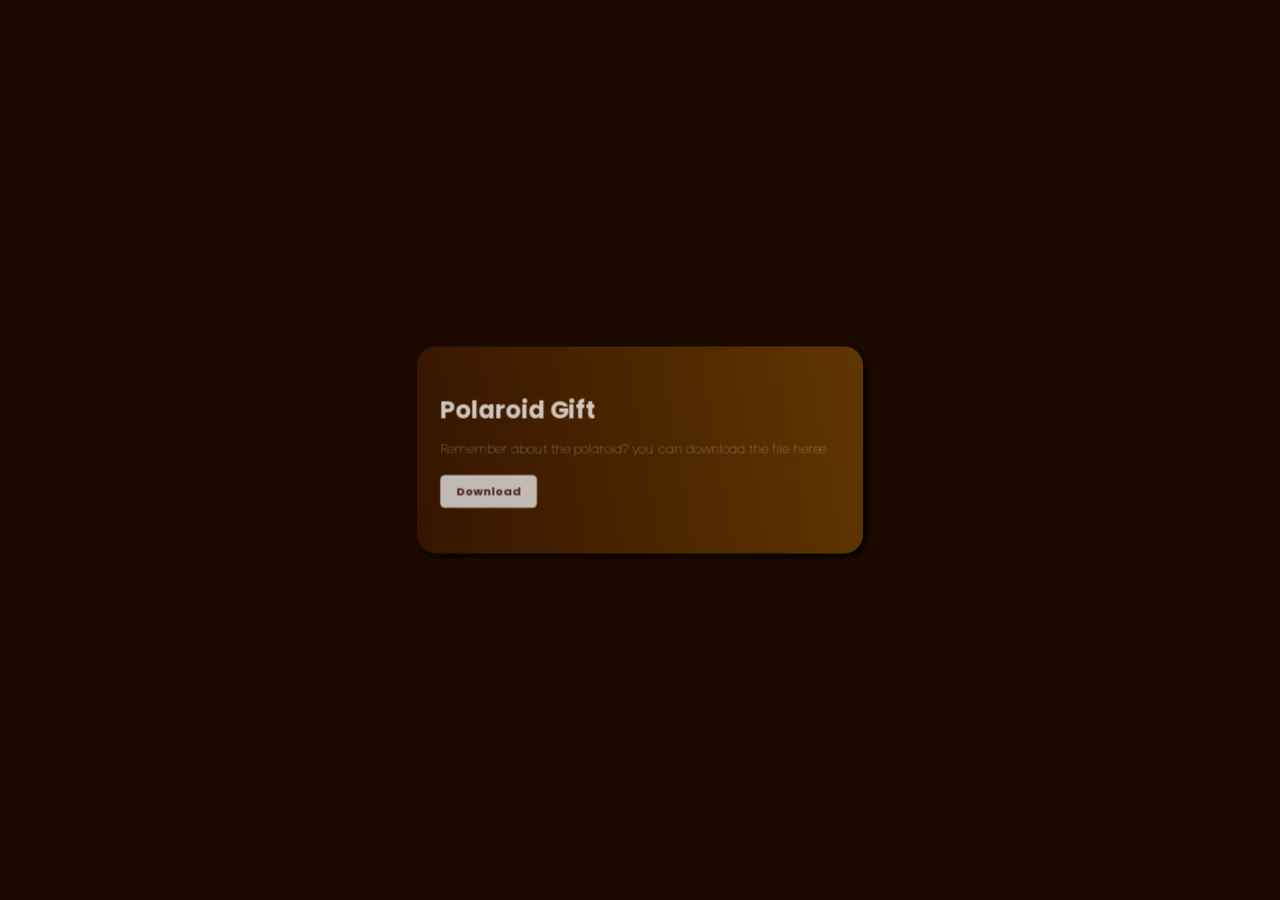
<file: Page/index copy 8.html>
<!DOCTYPE html>
<html lang="en">
<head>
	<meta charset="UTF-8">
	<meta http-equiv="X-UA-Compatible" content="IE=edge">
	<meta name="viewport" content="width=device-width, initial-scale=1.0">
	<title>Polaroid</title>
	<link rel="icon" href="./slice_cake_birthday_cake_dessert_sweet_icon_207992.ico">
	<link rel="preconnect" href="https://fonts.googleapis.com">
<link rel="preconnect" href="https://fonts.gstatic.com" crossorigin>
<link href="https://fonts.googleapis.com/css2?family=Poppins:wght@300;400&display=swap" rel="stylesheet">
	<link rel="stylesheet" type="text/css" href="./style copy.css">
</head>
<body>
	<div class="cookie-container">
	<div class="text">
		<h2 class="cookie-title">Polaroid Gift</h2>
		<p class="cookie-subtitle">Remember about the polaroid? you can download the file heree</p>
		<a href="./raheell.jpg" download>
		<button class="cta-select">Download</button>
		</a>
	</div>
	</div>
	<script src="https://cdnjs.cloudflare.com/ajax/libs/gsap/3.8.0/gsap.min.js" integrity="sha512-eP6ippJojIKXKO8EPLtsUMS+/sAGHGo1UN/38swqZa1ypfcD4I0V/ac5G3VzaHfDaklFmQLEs51lhkkVaqg60Q==" crossorigin="anonymous" referrerpolicy="no-referrer"></script>
	<script src="app.js"></script>
</body>
</html>
</file>
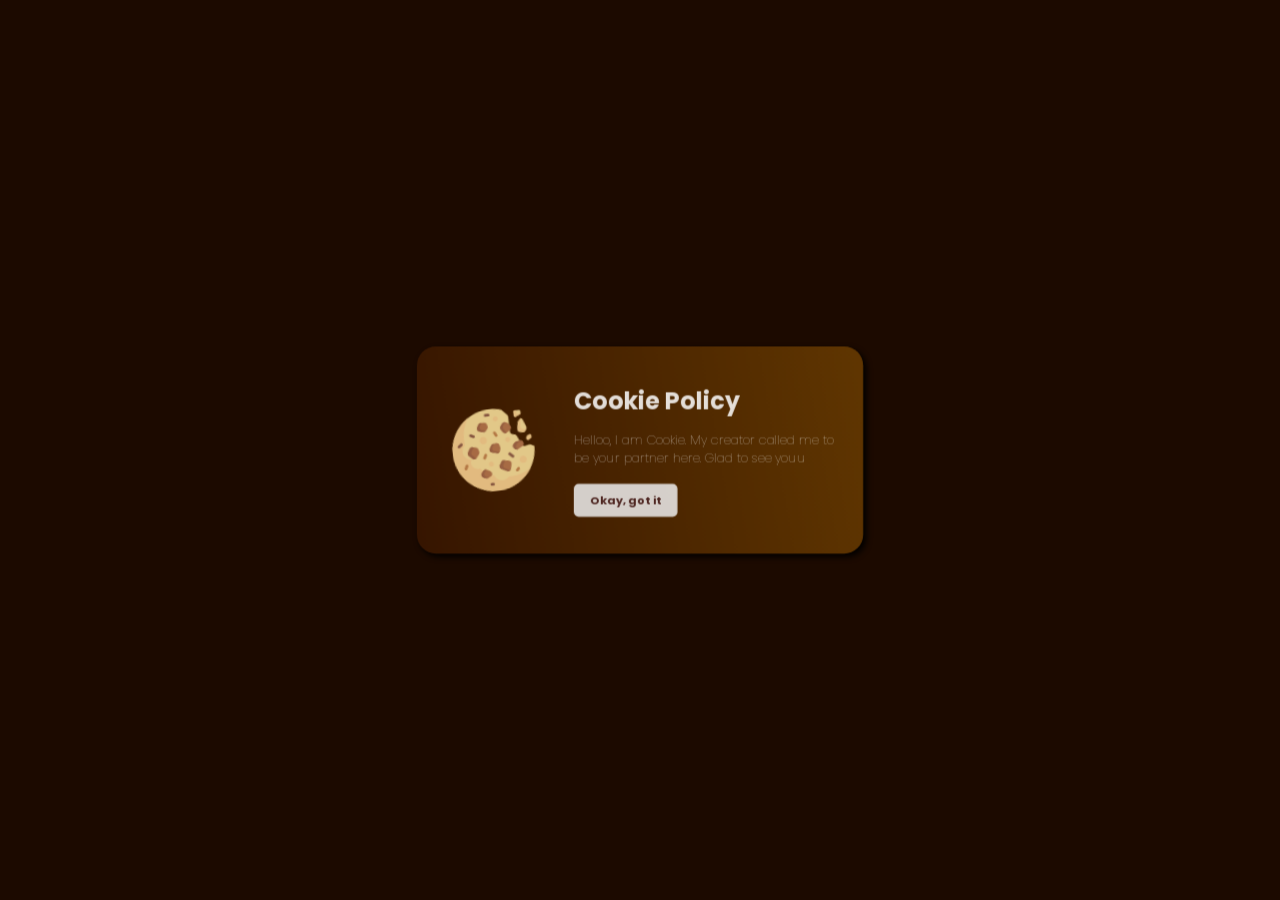
<file: Page/index copy.html>
<!DOCTYPE html>
<html lang="en">
<head>
	<meta charset="UTF-8">
	<meta http-equiv="X-UA-Compatible" content="IE=edge">
	<meta name="viewport" content="width=device-width, initial-scale=1.0">
	<title>Cookie Popup</title>
	<link rel="icon" href="./slice_cake_birthday_cake_dessert_sweet_icon_207992.ico">
	<link rel="preconnect" href="https://fonts.googleapis.com">
<link rel="preconnect" href="https://fonts.gstatic.com" crossorigin>
<link href="https://fonts.googleapis.com/css2?family=Poppins:wght@300;400&display=swap" rel="stylesheet">
	<link rel="stylesheet" type="text/css" href="./style copy.css">
</head>
<body>
	<div class="cookie-container">
	<!-- This is our cookie-->
			<svg class="cookie" width="512" height="512" viewBox="0 0 512 512" fill="none" xmlns="http://www.w3.org/2000/svg">
				<g id="cookies-svgrepo-com 1" clip-path="url(#clip0_1_3)">
				<g>
				<path id="Vector" d="M479.632 248.36L455.291 253.228C447.191 254.848 439.05 250.635 435.695 243.086L409.622 184.42C407.415 179.453 403.043 175.781 397.771 174.462L384.188 171.067C376.328 169.102 370.815 162.041 370.815 153.939V59.803C370.815 55.404 369.172 51.163 366.209 47.911L333.415 11.925C303.848 2.562 271.976 -1.615 238.84 0.567C111.485 8.957 8.31599 112.557 0.544988 239.95C-8.52201 388.608 109.356 512 256.055 512C395.978 512 509.609 399.725 511.945 260.359L490.991 249.882C487.479 248.125 483.482 247.59 479.632 248.36Z" fill="#FFE6A1"/>
				<g id="Group">
				<path id="Vector_2" d="M335.503 432.551C333.949 432.551 332.418 432.462 330.871 432.434C321.171 443.315 307.089 450.206 291.365 450.206C268.205 450.206 248.569 435.316 241.372 414.608C209.693 402.071 181.119 383.419 157.105 360.071C153.472 361.166 149.699 361.93 145.709 361.93C123.77 361.93 105.985 344.145 105.985 322.206C105.985 314.544 108.257 307.453 112.015 301.385C111.746 300.904 111.459 300.437 111.192 299.954C83.637 298.086 61.848 275.201 61.848 247.172C61.848 230.653 69.414 215.908 81.265 206.194C80.142 196.463 79.503 186.585 79.503 176.551C79.503 126.202 94.097 79.289 119.2 39.697C47.614 85.085 0.0549927 164.964 0.0549927 256C0.0549927 397.385 114.67 512 256.055 512C347.091 512 426.969 464.441 472.358 392.855C432.766 417.958 385.853 432.551 335.503 432.551Z" fill="#FFD796"/>
				<path id="Vector_3" d="M198.676 211.862C210.864 211.862 220.745 201.981 220.745 189.793C220.745 177.605 210.864 167.724 198.676 167.724C186.488 167.724 176.607 177.605 176.607 189.793C176.607 201.981 186.488 211.862 198.676 211.862Z" fill="#FFD796"/>
				<path id="Vector_4" d="M432.607 357.517C444.795 357.517 454.676 347.636 454.676 335.448C454.676 323.26 444.795 313.379 432.607 313.379C420.419 313.379 410.538 323.26 410.538 335.448C410.538 347.636 420.419 357.517 432.607 357.517Z" fill="#FFD796"/>
				<path id="Vector_5" d="M231.779 357.517C240.311 357.517 247.227 350.601 247.227 342.069C247.227 333.537 240.311 326.621 231.779 326.621C223.247 326.621 216.331 333.537 216.331 342.069C216.331 350.601 223.247 357.517 231.779 357.517Z" fill="#FFD796"/>
				<path id="Vector_6" d="M350.952 216.275C359.484 216.275 366.4 209.359 366.4 200.827C366.4 192.295 359.484 185.379 350.952 185.379C342.42 185.379 335.504 192.295 335.504 200.827C335.504 209.359 342.42 216.275 350.952 216.275Z" fill="#FFD796"/>
				<path id="Vector_7" d="M289.159 79.448C297.691 79.448 304.607 72.5317 304.607 64C304.607 55.4683 297.691 48.552 289.159 48.552C280.627 48.552 273.711 55.4683 273.711 64C273.711 72.5317 280.627 79.448 289.159 79.448Z" fill="#FFD796"/>
				</g>
				<g id="Group_2">
				<path id="Vector_8" d="M243.209 227.386L233.004 244.395C226.904 254.561 232.36 267.731 243.861 270.606L274.237 278.2C283.697 280.565 293.283 274.814 295.647 265.354L299.122 251.454C299.825 248.642 299.825 245.702 299.122 242.89L295.448 228.193C293.163 219.05 284.099 213.314 274.858 215.162L254.886 219.156C250.008 220.133 245.769 223.121 243.209 227.386Z" fill="#B97850"/>
				<path id="Vector_9" d="M294.162 336.673L283.519 354.411C278.228 363.23 281.564 374.687 290.762 379.286L324.644 396.227C334.746 401.279 346.928 395.675 349.668 384.718L353.158 370.758L357.237 354.439C359.776 344.283 352.97 334.16 342.605 332.679L311.796 328.277C304.766 327.273 297.816 330.582 294.162 336.673Z" fill="#B97850"/>
				<path id="Vector_10" d="M108.413 231.358L95.424 253.007C91.256 259.954 92.351 268.846 98.079 274.575L118.521 295.018C125.962 302.459 138.218 301.78 144.792 293.563L162.317 271.656C165.759 267.354 166.995 261.691 165.658 256.345L161.661 240.357C160.006 233.737 154.686 228.665 147.996 227.326L127.014 223.13C119.698 221.666 112.252 224.96 108.413 231.358Z" fill="#B97850"/>
				<path id="Vector_11" d="M180.291 88.019L170.275 104.713C164.464 114.398 169.116 126.974 179.831 130.546L201.566 137.791C207.91 139.905 214.904 138.254 219.633 133.526L231.332 121.827C235.717 117.442 237.48 111.077 235.976 105.061L232.916 92.822C230.951 84.961 223.889 79.447 215.787 79.447H195.429C189.229 79.448 183.482 82.702 180.291 88.019Z" fill="#B97850"/>
				<path id="Vector_12" d="M393.516 224.47L383.297 234.689C376.403 241.583 376.403 252.762 383.297 259.657L388.298 264.658C393.672 270.032 401.88 271.364 408.678 267.965L437.595 253.507C444.996 249.806 448.835 241.462 446.828 233.434L445.518 228.195C443.233 219.052 434.169 213.316 424.928 215.164L402.539 219.642C399.12 220.324 395.981 222.005 393.516 224.47Z" fill="#B97850"/>
				<path id="Vector_13" d="M327.869 98.456L316.144 114.09C311.837 119.832 311.436 127.612 315.129 133.767L325.978 151.848C331.164 160.492 342.523 163.046 350.91 157.455L372.94 142.768C381.374 137.146 383.352 125.593 377.271 117.485L365.295 101.517C363.14 98.644 360.161 96.496 356.754 95.361L347.576 92.301C340.366 89.896 332.428 92.376 327.869 98.456Z" fill="#B97850"/>
				<path id="Vector_14" d="M176.789 377.385L165.261 391.795C157.86 401.046 161.491 414.816 172.491 419.217L187.976 425.411C192.186 427.095 196.881 427.095 201.09 425.411L218.468 418.459C228.88 414.295 232.822 401.604 226.602 392.273L223.617 387.796C221.912 385.239 219.571 383.173 216.823 381.798L198.473 372.623C191.024 368.9 181.989 370.885 176.789 377.385Z" fill="#B97850"/>
				</g>
				<g id="Group_3">
				<path id="Vector_15" d="M140.428 292.921L119.986 272.479C114.258 266.751 113.162 257.858 117.331 250.912L130.32 229.263C131.428 227.417 132.892 225.918 134.511 224.63L127.015 223.132C119.699 221.669 112.252 224.963 108.413 231.36L95.424 253.009C91.256 259.956 92.351 268.848 98.079 274.577L118.521 295.019C125.418 301.916 136.396 301.75 143.206 295.158C142.23 294.511 141.29 293.784 140.428 292.921Z" fill="#A5694B"/>
				<path id="Vector_16" d="M219.248 131.506L197.513 124.262C186.799 120.69 182.145 108.114 187.957 98.429L197.973 81.735C198.482 80.885 199.155 80.186 199.786 79.448H195.428C189.227 79.448 183.48 82.702 180.289 88.02L170.273 104.713C164.461 114.398 169.113 126.974 179.829 130.546L201.564 137.791C207.908 139.905 214.902 138.254 219.631 133.526L221.276 131.881C220.6 131.741 219.914 131.728 219.248 131.506Z" fill="#A5694B"/>
				<path id="Vector_17" d="M290.988 273.124L260.612 265.53C249.11 262.654 243.654 249.485 249.755 239.319L259.96 222.31C261.175 220.285 262.789 218.576 264.65 217.205L254.886 219.158C250.009 220.133 245.768 223.122 243.209 227.388L233.004 244.397C226.904 254.563 232.36 267.733 243.861 270.608L274.237 278.202C280.636 279.802 287.036 277.63 291.275 273.167C291.179 273.143 291.084 273.148 290.988 273.124Z" fill="#A5694B"/>
				<path id="Vector_18" d="M342.469 150.321L331.62 132.24C327.927 126.085 328.328 118.307 332.635 112.563L344.36 96.93C345.644 95.217 347.238 93.875 348.966 92.762L347.575 92.299C340.365 89.896 332.427 92.376 327.867 98.455L316.143 114.088C311.836 119.831 311.435 127.61 315.128 133.765L325.977 151.846C331.146 160.461 342.443 163.016 350.821 157.499C347.464 156.102 344.492 153.692 342.469 150.321Z" fill="#A5694B"/>
				<path id="Vector_19" d="M402.467 263.482C395.572 256.587 395.572 245.409 402.467 238.514L412.686 228.295C415.15 225.831 418.289 224.15 421.708 223.467L440.553 219.698C436.521 215.866 430.764 213.995 424.927 215.163L402.538 219.641C399.12 220.325 395.981 222.005 393.516 224.469L383.297 234.688C376.403 241.583 376.403 252.761 383.297 259.656L388.298 264.657C393.339 269.698 400.839 271.019 407.363 268.38L402.467 263.482Z" fill="#A5694B"/>
				<path id="Vector_20" d="M312.633 377.805C303.435 373.206 300.098 361.749 305.39 352.93L316.033 335.193C317.429 332.868 319.402 331.105 321.578 329.676L311.798 328.279C304.766 327.274 297.817 330.582 294.163 336.673L283.52 354.411C278.229 363.23 281.565 374.687 290.763 379.286L324.645 396.227C331.398 399.604 339.019 398.146 344.188 393.584L312.633 377.805Z" fill="#A5694B"/>
				<path id="Vector_21" d="M205.631 422.46L190.146 416.266C179.147 411.867 175.516 398.095 182.916 388.844L194.444 374.434C195.176 373.519 195.998 372.719 196.866 371.987C189.76 369.266 181.624 371.34 176.789 377.385L165.261 391.795C157.86 401.046 161.491 414.816 172.491 419.217L187.976 425.411C192.186 427.095 196.881 427.095 201.09 425.411L207.267 422.94C206.72 422.781 206.163 422.673 205.631 422.46Z" fill="#A5694B"/>
				</g>
				<path id="Vector_22" d="M70.665 361.922C69.342 361.922 67.992 361.621 66.726 360.991C62.364 358.81 60.596 353.509 62.778 349.147L71.606 331.492C73.788 327.13 79.076 325.38 83.45 327.544C87.812 329.726 89.58 335.026 87.398 339.388L78.57 357.043C77.023 360.137 73.907 361.922 70.665 361.922Z" fill="#C98850"/>
				<path id="Vector_23" d="M229.572 476.689H220.744C215.869 476.689 211.916 472.741 211.916 467.861C211.916 462.982 215.869 459.033 220.744 459.033H229.572C234.447 459.033 238.4 462.981 238.4 467.861C238.4 472.741 234.447 476.689 229.572 476.689Z" fill="#925F4A"/>
				<path id="Vector_24" d="M194.253 308.965C192.93 308.965 191.58 308.664 190.314 308.034C185.952 305.852 184.184 300.551 186.366 296.19L195.194 278.535C197.371 274.182 202.66 272.423 207.038 274.587C211.4 276.769 213.168 282.069 210.986 286.431L202.158 304.086C200.611 307.181 197.494 308.965 194.253 308.965Z" fill="#C98850"/>
				<g id="Group_4">
				<path id="Vector_25" d="M141.288 167.724C139.965 167.724 138.615 167.423 137.349 166.793L119.694 157.965C115.332 155.783 113.564 150.483 115.746 146.121C117.923 141.768 123.216 140 127.59 142.173L145.245 151C149.607 153.182 151.375 158.482 149.193 162.844C147.646 165.939 144.529 167.724 141.288 167.724Z" fill="#925F4A"/>
				<path id="Vector_26" d="M247.228 44.137H229.573C224.698 44.137 220.745 40.189 220.745 35.309C220.745 30.429 224.698 26.481 229.573 26.481H247.228C252.103 26.481 256.056 30.429 256.056 35.309C256.056 40.189 252.103 44.137 247.228 44.137Z" fill="#925F4A"/>
				</g>
				<path id="Vector_27" d="M282.547 176.551C279.305 176.551 276.189 174.767 274.642 171.672L265.814 154.017C263.632 149.655 265.4 144.353 269.762 142.173C274.133 140 279.43 141.768 281.606 146.121L290.434 163.776C292.616 168.138 290.848 173.44 286.486 175.62C285.218 176.25 283.87 176.551 282.547 176.551Z" fill="#C98850"/>
				<g id="Group_5">
				<path id="Vector_28" d="M40.286 219.777C39.099 219.192 38.022 218.325 37.163 217.2C34.213 213.316 34.972 207.779 38.857 204.83L54.579 192.894C58.46 189.943 63.993 190.709 66.949 194.588C69.899 198.472 69.14 204.009 65.255 206.958L49.534 218.893C46.777 220.985 43.193 221.209 40.286 219.777Z" fill="#925F4A"/>
				<path id="Vector_29" d="M370.814 317.793C368.555 317.793 366.296 316.931 364.573 315.207L346.918 297.552C343.47 294.104 343.47 288.517 346.918 285.069C350.366 281.621 355.953 281.621 359.401 285.069L377.056 302.724C380.504 306.172 380.504 311.759 377.056 315.207C375.331 316.931 373.072 317.793 370.814 317.793Z" fill="#925F4A"/>
				</g>
				<path id="Vector_30" d="M388.469 406.069C386.21 406.069 383.951 405.207 382.228 403.483C378.78 400.035 378.78 394.448 382.228 391L391.056 382.172C394.504 378.724 400.091 378.724 403.539 382.172C406.987 385.62 406.987 391.207 403.539 394.655L394.711 403.483C392.986 405.207 390.728 406.069 388.469 406.069Z" fill="#C98850"/>
				</g>
				<g id="crumbs">
				<g id="Group_6">
				<path id="Vector_31" d="M406.124 35.31V57.582C406.124 63.828 412.431 68.098 418.23 65.778L444.713 55.185C448.064 53.844 450.262 50.598 450.262 46.989V35.31C450.262 30.435 446.309 26.482 441.434 26.482H414.951C410.077 26.482 406.124 30.435 406.124 35.31Z" fill="#FFE6A1"/>
				<path id="Vector_32" d="M424.997 104.904L419.364 144.338C418.039 153.614 424.192 162.31 433.379 164.147L449.546 167.38C456.562 168.784 463.73 165.814 467.699 159.861L473.779 150.741C476.928 146.016 477.614 140.065 475.62 134.749L457.203 85.638C454.912 79.53 447.077 77.833 442.464 82.446L429.992 94.917C427.29 97.618 425.538 101.123 424.997 104.904Z" fill="#FFE6A1"/>
				</g>
				<g id="Group_7">
				<path id="Vector_33" d="M469.253 151.699L453.086 148.466C443.898 146.628 437.746 137.932 439.071 128.657L444.704 89.224C445.207 85.707 446.847 82.495 449.233 79.881C446.837 79.76 444.377 80.531 442.464 82.443L429.991 94.915C427.29 97.616 425.537 101.121 424.998 104.902L419.365 144.335C418.04 153.612 424.193 162.307 433.38 164.144L449.547 167.377C456.562 168.779 463.731 165.811 467.7 159.858L473.019 151.88C471.767 151.905 470.514 151.952 469.253 151.699Z" fill="#FFD796"/>
				<path id="Vector_34" d="M435.885 48.122C430.086 50.441 423.779 46.171 423.779 39.926V26.482H414.951C410.076 26.482 406.123 30.435 406.123 35.31V57.582C406.123 63.828 412.43 68.098 418.229 65.778L444.712 55.185C448.063 53.844 450.261 50.599 450.261 46.989V42.372L435.885 48.122Z" fill="#FFD796"/>
				<path id="Vector_35" d="M472.318 192.523L467.1 202.959C465.858 205.444 465.858 208.369 467.1 210.854L469.481 215.618C471.856 220.367 477.855 221.961 482.273 219.016L496.504 209.529C498.96 207.891 500.435 205.135 500.435 202.184V192.673C500.435 186.648 494.532 182.393 488.816 184.299L477.421 188.097C475.201 188.836 473.365 190.428 472.318 192.523Z" fill="#FFD796"/>
				</g>
				</g>
				</g>
				<defs>
				<clipPath id="clip0_1_3">
				<rect width="512" height="512" fill="white"/>
				</clipPath>
				</defs>
			</svg>
	<div class="text">
		<h2 class="cookie-title">Cookie Policy</h2>
		<p class="cookie-subtitle">Helloo, I am Cookie. My creator called me to be your partner here. Glad to see youu</p>
		<a href="index copy 2.html">
		<button class="cta-select">Okay, got it</button>
		</a>
	</div>
	</div>
	<script src="https://cdnjs.cloudflare.com/ajax/libs/gsap/3.8.0/gsap.min.js" integrity="sha512-eP6ippJojIKXKO8EPLtsUMS+/sAGHGo1UN/38swqZa1ypfcD4I0V/ac5G3VzaHfDaklFmQLEs51lhkkVaqg60Q==" crossorigin="anonymous" referrerpolicy="no-referrer"></script>
	<script src="app.js"></script>
</body>
</html>
</file>
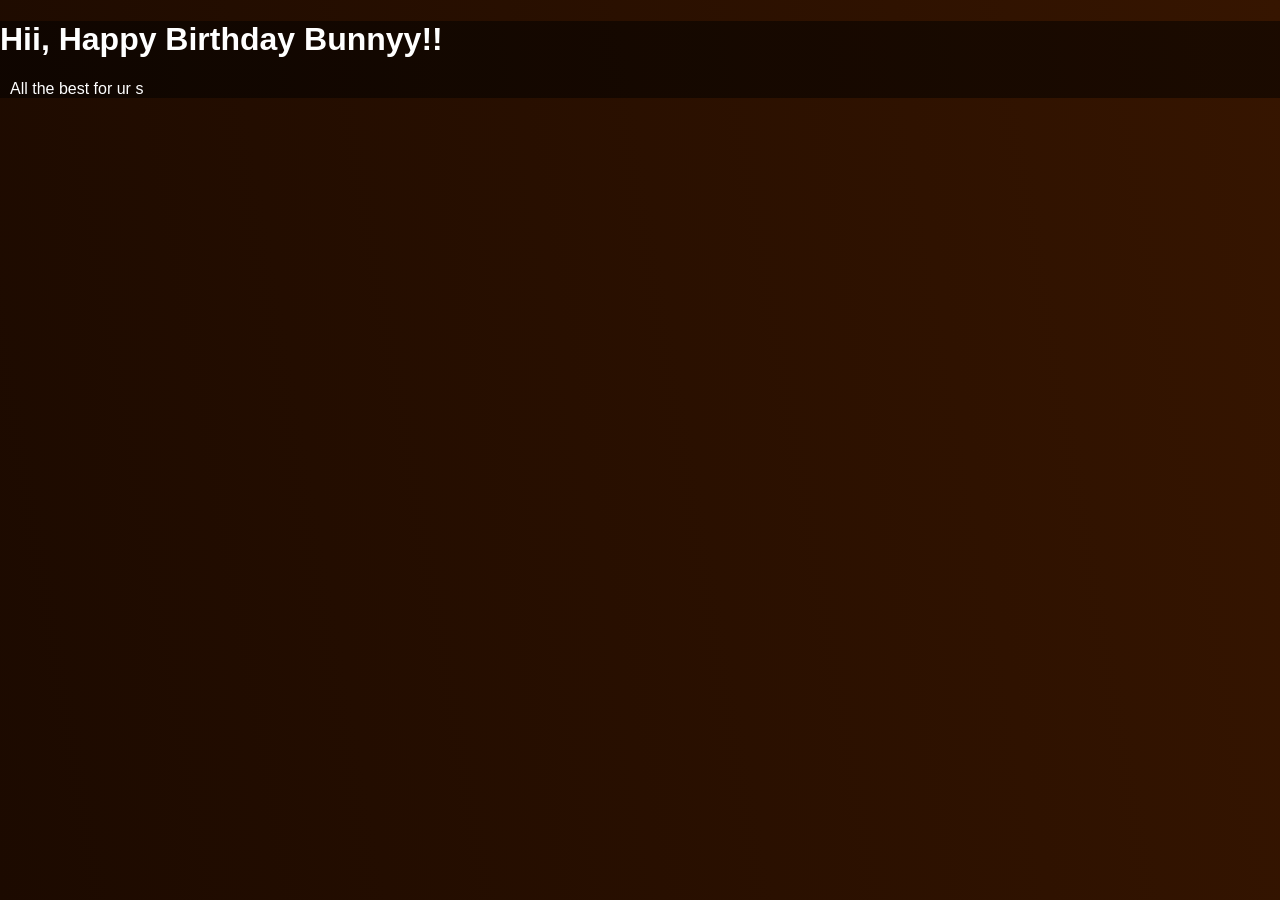
<file: Page/the message.html>
<!DOCTYPE html>
<html lang="en">
<head>
	<meta charset="UTF-8">
	<meta http-equiv="X-UA-Compatible" content="IE=edge">
	<meta name="viewport" content="width=device-width, initial-scale=1.0">
	<title>Message</title>
	<link rel="icon" href="./slice_cake_birthday_cake_dessert_sweet_icon_207992.ico">
	<link rel="stylesheet" type="text/css" href="./style copy 2.css">
	<style>
        body{
			background: linear-gradient(260deg,#361500 0%, #1C0A00 100%);
            background-size: cover;
            background-repeat: no-repeat;
            background-position: center;
            background-attachment: fixed;
            height: 100%;
        }
    </style>
</head>
<body>
	<div class="intro">
		<h1>Hii, Happy Birthday Bunnyy!!</h1>
		<p class="typing"></p>
	</div>
	<script src="app 2.js"></script>
</body>
</html>
</file>
<file: style.css>
*{
    margin: 0;
    padding: 0;
    font-family: sans-serif;
}
body {
    background-color: #1C0A00;
}
.container {
    width: 100%;
    min-height: 100vh;
    padding-left: 8%;
    padding-right: 8%;
    box-sizing: border-box;
    overflow: hidden;
}
.navbar {
    width: 100%;
    display: flex;
    align-items: center;
}
.logo {
    width: 40px;
    cursor: pointer;
    margin: 30px 0;
    filter: drop-shadow(1px 1px 1px black);

}
.menu-icon {
    width: 50px;
    cursor: pointer;
    display: none;
}
nav {
    flex: 1;
    text-align: right;
}
nav ul li {
    list-style: none;
    display: inline-block;
    margin-right: 30px;
}
nav ul li a {
    text-decoration: none;
    color: #CC9544;
    font-size: 14px;
}
nav ul li a:hover {
    color: #f3f3f3;
}
.row {
    display: flex;
    justify-content: space-between;
    align-items: center;
    margin: 100px 0;
}
.col-1 {
    flex-basis: 40%;
    position: relative;
    margin-left: 50px;
}
.col-1 h2 {
    font-size: 95px;
    font-family: "Waterfall";
    color: #CC9544;
}
.col-1 h3 {
    font-size: 30px;
    color: #f7d8a9;
    font-weight: 100;
    margin: 20px 0 10px;
}
.col-1 p {
    font-size: 16px;
    color: #f7d8a9;
    font-weight: 100;
}
.col-1 h4 {
    margin: 20px 0;
    font-size: 20px;
}
button {
    width: 140px;
    border: 0;
    padding: 12px 10px;
    outline: none;
    color: #f7d8a9;
    background: linear-gradient(to right, #603601, #4d2005);
    border-radius: 6px;
    cursor: pointer;
    transition: width 0.5s;
}
button img {
    width: 30px;
    display: none; 
}
button:hover img {
    display: block;
}
button:hover {
    width: 160px;
    display: flex;
    align-items: center;
    justify-content: space-between;
}
.col-1:after {
    content: '';
    width: 10px;
    height: 57%;
    background: linear-gradient(#603601, #4d2005);
    position: absolute;
    left: -40px;
    top: 8px;
}
.col-2 {
    position: relative;
    flex-basis: 60%;
    display: flex;
    align-items: center;
}
.col-2 .controller {
    width: 90%;
    filter: drop-shadow(1px 3px 3px black);
}
.color-box {
    position: absolute;
    right: 0;
    top: 0;
    background: linear-gradient(#603601, #4d2005);
    border-radius: 20px 0 0 20px;
    height: 100%;
    width: 80%;
    z-index: -1;
    transform: translate(150px);
}
.add-btn img {
    width: 35px;
    margin-bottom: 5px;
}
.add-btn {
    text-align: center;
    color: #fff;
    cursor: pointer;
}
.social-links img {
    height: 13px;
    margin: 20px;
    cursor: pointer;
}
.social-links {
    text-align: center;
}

@media only screen and (max-width:700px){

    nav ul {
        width: 100%;
        background: linear-gradient(#603601, #4d2005);
        position: absolute;
        top: 75px;
        right: 0;
        z-index: 2;
    }
    nav ul li {
        display: block;
        margin-top: 10px;
        margin-bottom: 10px;
    }
    nav ul li a {
        color: #f7d8a9;
    }
    nav ul li a:hover {
        color: #CC9544;
    }
    .menu-icon {
        display: block;
    }
    #menuList {
        overflow: hidden;
        transition: 0.5s;
        filter: drop-shadow(0px 3px 3px #f7d8a9);
        margin-top: 0.5rem;
    }
    .row {
        flex-direction: column-reverse;
        margin: 50px 0;
    }
    .col-2 {
        flex-basis: 100%;
        margin-bottom: 50px;
        margin-top: 55px;
    }
    .col-2 .controller {
        width: 70%;
        transform: translate(75px);
    }
    .color-box {
        transform: translate(75px);
        margin-top: 1rem;
        height: 100%;
        width: 80%;
    }
    .col-1 {
        flex-basis: 100%;
    }
    .col-1 h2 {
        font-size: 70px;
    }
}
</file>
<file: Page/style copy.css>
*{
	margin: 0;
	padding: 0;
	box-sizing: border-box;
}

body {
	background-color: #1C0A00;
}

.cookie-container{
	background: linear-gradient(260deg,#603601 0%, #361500 100%);
	position: absolute;
	top: 50%;
	left: 50%;
	transform: translate(-50%, -50%);
	color: white;
	display: flex;
	width: 28rem;
	height: 13rem;
	border-radius: 1.2rem;
	padding: 1rem;
	font-family: "Poppins", sans-serif;
	align-items: center;
	justify-content: space-between;
	filter: drop-shadow(3px 3px 3px black);
}
.text {
	width: 250%;
}

.cookie {
	transform: scale(0.6);
	padding-left: 0rem;
}

.cookie-title {
	font-size: 1.5rem;
	font-weight: bold;
	padding-bottom: 0.8rem;
}
.cookie-subtitle {
	font-weight: lighter;
	font-size: 0.8rem;
	padding-bottom: 1.1rem;
	padding-right: 0.3rem;
}
.cta-select {
	cursor: pointer;
}
button {
	border-style: none;
	padding: 0.5rem 1rem;
	color: #4f2626;
	font-family: "Poppins", sans-serif;
	font-size: 0.7rem;
	font-weight: bold;
	border-radius: 0.3rem;
}
button:hover {
	background-color: rgb(207, 207, 207);
}

@media only screen and (max-width:700px){
	.cookie-container {
		width: 20rem;
		height: 11rem;
	}
	.cookie-title {
		font-size: 1rem;
		font-weight: bold;
		padding-bottom: 0.6rem;		
	}
	.cookie-subtitle {
		font-weight: lighter;
		font-size: 0.7rem;
		padding-bottom: 0.3rem;
	}
	.cookie {
		padding-left: 0;
	}
	button {
		border-style: none;
		padding: 0.2rem 0.8rem;
		margin-bottom: 2px;
		color: #4f2626;
		font-family: "Poppins", sans-serif;
		font-size: 0.6rem;
		font-weight: bold;
		border-radius: 0.3rem;
	}
}
</file>
<file: Page/style copy 2.css>
body {
	font-family: sans-serif;
	margin: 0;
	padding: 0;
	box-sizing: border-box;
}

.intro {
	display: relative;
	color: white;
	background: linear-gradient(rgba(0,0,0,0.5), rgba(0, 0, 0, 0.5));
}

.typing {
	position: relative;
	margin-left: 10px;
}
.typing::after {
	content: "";
	position: absolute;
	right: -5px;
	width: 1px;
	height: 5%;
	border-right: 2px solid white;
	animation: blink 0.5s infinite ease;
}
@keyframes blink {
	0%{
		opacity: 0;
	}
	100%{
		opacity: 1;
	}
}
</file>
